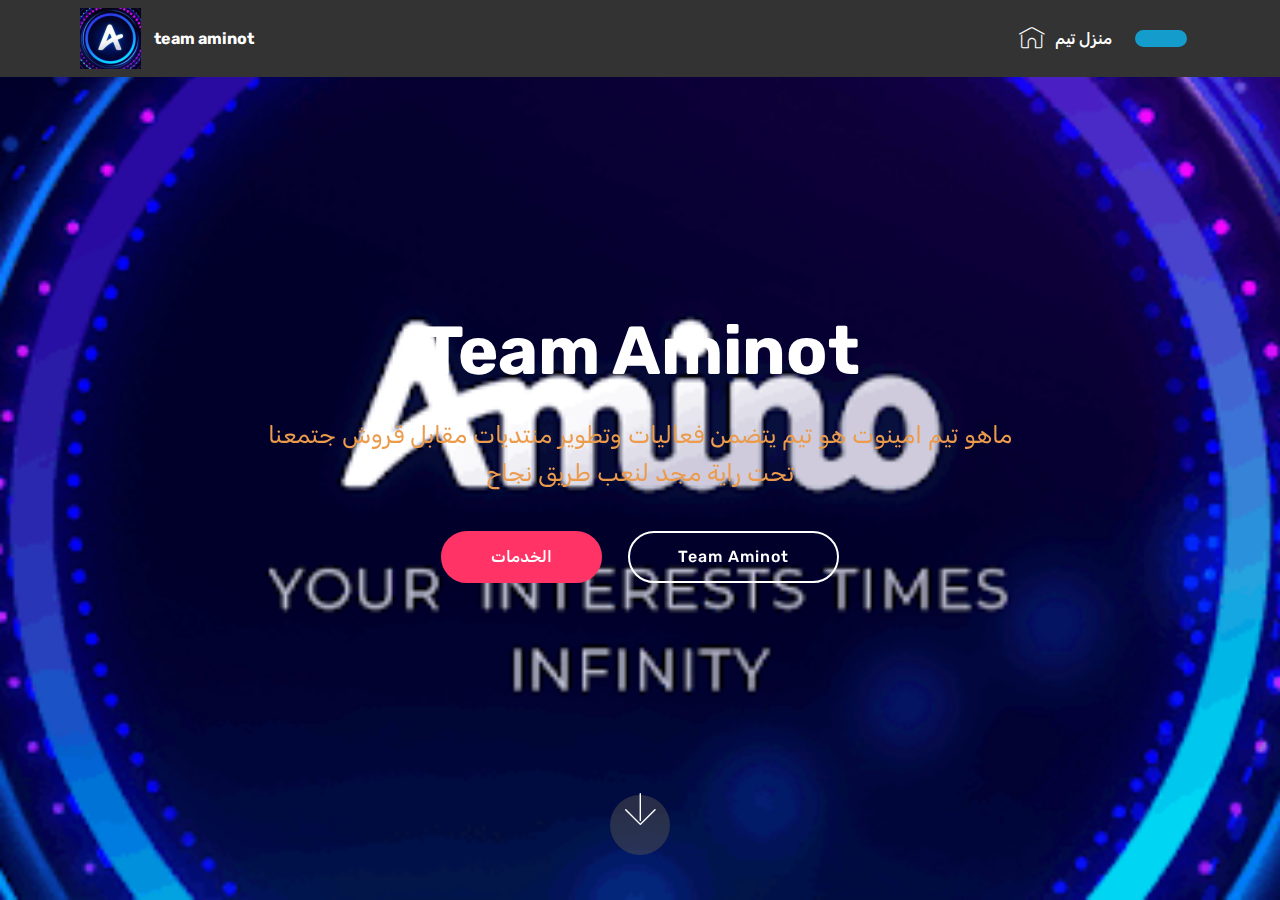
<file: index.html>
<!DOCTYPE html>
<html  >
<head>
  <!-- Site made with Mobirise Website Builder v4.11.2, https://mobirise.com -->
  <meta charset="UTF-8">
  <meta http-equiv="X-UA-Compatible" content="IE=edge">
  <meta name="generator" content="Mobirise v4.11.2, mobirise.com">
  <meta name="viewport" content="width=device-width, initial-scale=1, minimum-scale=1">
  <link rel="shortcut icon" href="assets/images/220px-amino-icon-122x122.jpg" type="image/x-icon">
  <meta name="description" content="">
  
  <title>Home</title>
  <link rel="stylesheet" href="assets/web/assets/mobirise-icons/mobirise-icons.css">
  <link rel="stylesheet" href="assets/bootstrap/css/bootstrap.min.css">
  <link rel="stylesheet" href="assets/bootstrap/css/bootstrap-grid.min.css">
  <link rel="stylesheet" href="assets/bootstrap/css/bootstrap-reboot.min.css">
  <link rel="stylesheet" href="assets/tether/tether.min.css">
  <link rel="stylesheet" href="assets/dropdown/css/style.css">
  <link rel="stylesheet" href="assets/theme/css/style.css">
  <link rel="preload" as="style" href="assets/mobirise/css/mbr-additional.css"><link rel="stylesheet" href="assets/mobirise/css/mbr-additional.css" type="text/css">
  
  
  
</head>
<body>
  <section class="menu cid-rFsYzanYEW" once="menu" id="menu1-6">

    

    <nav class="navbar navbar-expand beta-menu navbar-dropdown align-items-center navbar-fixed-top navbar-toggleable-sm">
        <button class="navbar-toggler navbar-toggler-right" type="button" data-toggle="collapse" data-target="#navbarSupportedContent" aria-controls="navbarSupportedContent" aria-expanded="false" aria-label="Toggle navigation">
            <div class="hamburger">
                <span></span>
                <span></span>
                <span></span>
                <span></span>
            </div>
        </button>
        <div class="menu-logo">
            <div class="navbar-brand">
                <span class="navbar-logo">
                    <a href="https://mobirise.co">
                         <img src="assets/images/220px-amino-icon-122x122.jpg" alt="Mobirise" title="" style="height: 3.8rem;">
                    </a>
                </span>
                <span class="navbar-caption-wrap"><a class="navbar-caption text-white display-4" href="https://mobirise.co">team aminot</a></span>
            </div>
        </div>
        <div class="collapse navbar-collapse" id="navbarSupportedContent">
            <ul class="navbar-nav nav-dropdown" data-app-modern-menu="true"><li class="nav-item">
                    <a class="nav-link link text-white display-4" href="https://aminoapps.com/">
                        <span class="mbri-home mbr-iconfont mbr-iconfont-btn"></span>
                        منزل تيم</a>
                </li></ul>
            <div class="navbar-buttons mbr-section-btn"><a class="btn btn-sm btn-primary display-4" href="https://mobirise.co">
                    </a></div>
        </div>
    </nav>
</section>

<section class="engine"><a href="https://mobirise.info">Mobirise</a></section><section class="cid-qTkA127IK8 mbr-fullscreen mbr-parallax-background" id="header2-1">

    

    <div class="mbr-overlay" style="opacity: 0; background-color: rgb(118, 118, 118);"></div>

    <div class="container align-center">
        <div class="row justify-content-md-center">
            <div class="mbr-white col-md-10">
                <h1 class="mbr-section-title mbr-bold pb-3 mbr-fonts-style display-1">Team Aminot</h1>
                
                <p class="mbr-text pb-3 mbr-fonts-style display-5"><em>ماهو تيم امينوت هو تيم يتضمن فعاليات وتطوير منتديات مقابل قروش جتمعنا</em><br><em>تحت راية مجد لنعب طريق نجاح</em></p>
                <div class="mbr-section-btn"><a class="btn btn-md btn-secondary display-4" href="page2.html#services1-5" target="_blank">الخدمات</a>
                    <a class="btn btn-md btn-white-outline display-4" href="https://teamaminot12.mobirisesite.com/page1.html" target="_blank">Team Aminot</a></div>
            </div>
        </div>
    </div>
    <div class="mbr-arrow hidden-sm-down" aria-hidden="true">
        <a href="#next">
            <i class="mbri-down mbr-iconfont"></i>
        </a>
    </div>
</section>


  <script src="assets/web/assets/jquery/jquery.min.js"></script>
  <script src="assets/popper/popper.min.js"></script>
  <script src="assets/bootstrap/js/bootstrap.min.js"></script>
  <script src="assets/tether/tether.min.js"></script>
  <script src="assets/smoothscroll/smooth-scroll.js"></script>
  <script src="assets/parallax/jarallax.min.js"></script>
  <script src="assets/dropdown/js/nav-dropdown.js"></script>
  <script src="assets/dropdown/js/navbar-dropdown.js"></script>
  <script src="assets/touchswipe/jquery.touch-swipe.min.js"></script>
  <script src="assets/theme/js/script.js"></script>
  
  
</body>
</html>
</file>
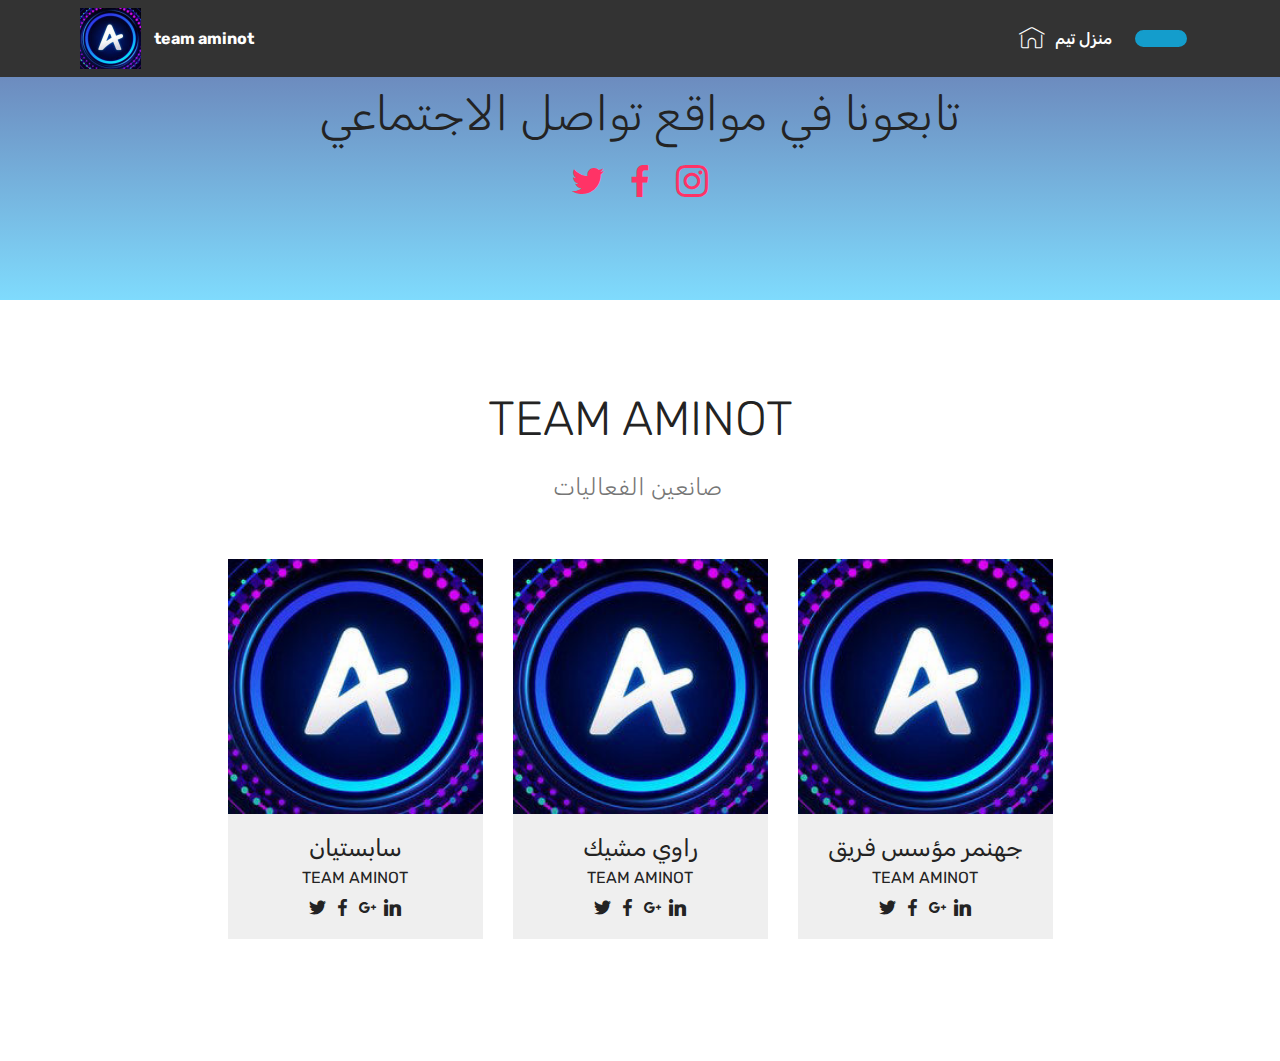
<file: page1.html>
<!DOCTYPE html>
<html  >
<head>
  <!-- Site made with Mobirise Website Builder v4.11.2, https://mobirise.com -->
  <meta charset="UTF-8">
  <meta http-equiv="X-UA-Compatible" content="IE=edge">
  <meta name="generator" content="Mobirise v4.11.2, mobirise.com">
  <meta name="viewport" content="width=device-width, initial-scale=1, minimum-scale=1">
  <link rel="shortcut icon" href="assets/images/220px-amino-icon-122x122.jpg" type="image/x-icon">
  <meta name="description" content="Site Builder Description">
  
  <title>TEAM AMINOT</title>
  <link rel="stylesheet" href="assets/web/assets/mobirise-icons/mobirise-icons.css">
  <link rel="stylesheet" href="assets/bootstrap/css/bootstrap.min.css">
  <link rel="stylesheet" href="assets/bootstrap/css/bootstrap-grid.min.css">
  <link rel="stylesheet" href="assets/bootstrap/css/bootstrap-reboot.min.css">
  <link rel="stylesheet" href="assets/socicon/css/styles.css">
  <link rel="stylesheet" href="assets/tether/tether.min.css">
  <link rel="stylesheet" href="assets/dropdown/css/style.css">
  <link rel="stylesheet" href="assets/theme/css/style.css">
  <link rel="preload" as="style" href="assets/mobirise/css/mbr-additional.css"><link rel="stylesheet" href="assets/mobirise/css/mbr-additional.css" type="text/css">
  
  
  
</head>
<body>
  <section class="menu cid-rFsYzanYEW" once="menu" id="menu1-6">

    

    <nav class="navbar navbar-expand beta-menu navbar-dropdown align-items-center navbar-fixed-top navbar-toggleable-sm">
        <button class="navbar-toggler navbar-toggler-right" type="button" data-toggle="collapse" data-target="#navbarSupportedContent" aria-controls="navbarSupportedContent" aria-expanded="false" aria-label="Toggle navigation">
            <div class="hamburger">
                <span></span>
                <span></span>
                <span></span>
                <span></span>
            </div>
        </button>
        <div class="menu-logo">
            <div class="navbar-brand">
                <span class="navbar-logo">
                    <a href="https://mobirise.co">
                         <img src="assets/images/220px-amino-icon-122x122.jpg" alt="Mobirise" title="" style="height: 3.8rem;">
                    </a>
                </span>
                <span class="navbar-caption-wrap"><a class="navbar-caption text-white display-4" href="https://mobirise.co">team aminot</a></span>
            </div>
        </div>
        <div class="collapse navbar-collapse" id="navbarSupportedContent">
            <ul class="navbar-nav nav-dropdown" data-app-modern-menu="true"><li class="nav-item">
                    <a class="nav-link link text-white display-4" href="https://aminoapps.com/">
                        <span class="mbri-home mbr-iconfont mbr-iconfont-btn"></span>
                        منزل تيم</a>
                </li></ul>
            <div class="navbar-buttons mbr-section-btn"><a class="btn btn-sm btn-primary display-4" href="https://mobirise.co">
                    </a></div>
        </div>
    </nav>
</section>

<section class="engine"><a href="https://mobirise.info/z">best html templates</a></section><section class="cid-rFsOaiwT5s" id="social-buttons2-3">

    

    

    <div class="container">
        <div class="media-container-row">
            <div class="col-md-8 align-center">
                <h2 class="pb-3 mbr-fonts-style display-2">
                    تابعونا في مواقع تواصل الاجتماعي</h2>
                <div class="social-list pl-0 mb-0">
                    <a href="https://twitter.com/mobirise" target="_blank">
                        <span class="px-2 socicon-twitter socicon mbr-iconfont mbr-iconfont-social"></span>
                    </a>
                    <a href="https://www.facebook.com/pages/Mobirise/1616226671953247" target="_blank">
                        <span class="px-2 socicon-facebook socicon mbr-iconfont mbr-iconfont-social"></span>
                    </a>
                    <a href="https://instagram.com/mobirise" target="_blank">
                        <span class="px-2 socicon-instagram socicon mbr-iconfont mbr-iconfont-social"></span>
                    </a>
                    <a href="https://www.youtube.com/c/mobirise" target="_blank">
                        
                    </a>
                    <a href="https://www.behance.net/Mobirise" target="_blank">
                        
                    </a>
                </div>
            </div>
        </div>
    </div>
</section>

<section class="team1 cid-rFsObxip4W" id="team1-4">
    
    
    
    <div class="container align-center">
        <h2 class="pb-3 mbr-fonts-style mbr-section-title display-2">
            TEAM AMINOT</h2>
        <h3 class="pb-5 mbr-section-subtitle mbr-fonts-style mbr-light display-5">صانعين الفعاليات&nbsp;</h3>
        <div class="row media-row">
            
        <div class="team-item col-lg-3 col-md-6">
                <div class="item-image">
                    <img src="assets/images/220px-amino-icon-1-220x220.jpg" alt="" title="">
                </div>
                <div class="item-caption py-3">
                    <div class="item-name px-2">
                        <p class="mbr-fonts-style display-5">
                           سابستيان</p>
                    </div>
                    <div class="item-role px-2">
                        <p>TEAM AMINOT</p>
                    </div>
                    <div class="item-social pt-2">
                        <a href="https://twitter.com/mobirise" target="_blank">
                            <span class="p-1 socicon-twitter socicon mbr-iconfont mbr-iconfont-social"></span>
                        </a>
                        <a href="https://www.facebook.com/pages/Mobirise/1616226671953247" target="_blank">
                            <span class="p-1 socicon-facebook socicon mbr-iconfont mbr-iconfont-social"></span>
                        </a>
                        <a href="https://plus.google.com/u/0/+Mobirise" target="_blank">
                            <span class="p-1 socicon-googleplus socicon mbr-iconfont mbr-iconfont-social"></span>
                        </a>
                        <a href="https://www.linkedin.com/in/mobirise" target="_blank">
                            <span class="p-1 socicon-linkedin socicon mbr-iconfont mbr-iconfont-social"></span>
                        </a>
                        <a href="https://www.instagram.com/mobirise/" target="_blank">
                            
                        </a>
                        <a href="https://www.youtube.com/channel/UCt_tncVAetpK5JeM8L-8jyw" target="_blank">    
                            
                        </a>
                    </div>
                </div>
            </div><div class="team-item col-lg-3 col-md-6">
                <div class="item-image">
                    <img src="assets/images/220px-amino-icon-1-220x220.jpg" alt="" title="">
                </div>
                <div class="item-caption py-3">
                    <div class="item-name px-2">
                        <p class="mbr-fonts-style display-5">
                           راوي مشيك</p>
                    </div>
                    <div class="item-role px-2">
                        <p>TEAM AMINOT</p>
                    </div>
                    <div class="item-social pt-2">
                        <a href="https://twitter.com/mobirise" target="_blank">
                            <span class="p-1 socicon-twitter socicon mbr-iconfont mbr-iconfont-social"></span>
                        </a>
                        <a href="https://www.facebook.com/pages/Mobirise/1616226671953247" target="_blank">
                            <span class="p-1 socicon-facebook socicon mbr-iconfont mbr-iconfont-social"></span>
                        </a>
                        <a href="https://plus.google.com/u/0/+Mobirise" target="_blank">
                            <span class="p-1 socicon-googleplus socicon mbr-iconfont mbr-iconfont-social"></span>
                        </a>
                        <a href="https://www.linkedin.com/in/mobirise" target="_blank">
                            <span class="p-1 socicon-linkedin socicon mbr-iconfont mbr-iconfont-social"></span>
                        </a>
                        <a href="https://www.instagram.com/mobirise/" target="_blank">
                            
                        </a>
                        <a href="https://www.youtube.com/channel/UCt_tncVAetpK5JeM8L-8jyw" target="_blank">    
                            
                        </a>
                    </div>
                </div>
            </div><div class="team-item col-lg-3 col-md-6">
                <div class="item-image">
                    <img src="assets/images/220px-amino-icon-1-220x220.jpg" alt="" title="">
                </div>
                <div class="item-caption py-3">
                    <div class="item-name px-2">
                        <p class="mbr-fonts-style display-5">
                           جهنمر مؤسس فريق</p>
                    </div>
                    <div class="item-role px-2">
                        <p>TEAM AMINOT</p>
                    </div>
                    <div class="item-social pt-2">
                        <a href="https://twitter.com/mobirise" target="_blank">
                            <span class="p-1 socicon-twitter socicon mbr-iconfont mbr-iconfont-social"></span>
                        </a>
                        <a href="https://www.facebook.com/pages/Mobirise/1616226671953247" target="_blank">
                            <span class="p-1 socicon-facebook socicon mbr-iconfont mbr-iconfont-social"></span>
                        </a>
                        <a href="https://plus.google.com/u/0/+Mobirise" target="_blank">
                            <span class="p-1 socicon-googleplus socicon mbr-iconfont mbr-iconfont-social"></span>
                        </a>
                        <a href="https://www.linkedin.com/in/mobirise" target="_blank">
                            <span class="p-1 socicon-linkedin socicon mbr-iconfont mbr-iconfont-social"></span>
                        </a>
                        <a href="https://www.instagram.com/mobirise/" target="_blank">
                            
                        </a>
                        <a href="https://www.youtube.com/channel/UCt_tncVAetpK5JeM8L-8jyw" target="_blank">    
                            
                        </a>
                    </div>
                </div>
            </div></div>    
    </div>
</section>


  <script src="assets/web/assets/jquery/jquery.min.js"></script>
  <script src="assets/popper/popper.min.js"></script>
  <script src="assets/bootstrap/js/bootstrap.min.js"></script>
  <script src="assets/tether/tether.min.js"></script>
  <script src="assets/sociallikes/social-likes.js"></script>
  <script src="assets/dropdown/js/nav-dropdown.js"></script>
  <script src="assets/dropdown/js/navbar-dropdown.js"></script>
  <script src="assets/touchswipe/jquery.touch-swipe.min.js"></script>
  <script src="assets/smoothscroll/smooth-scroll.js"></script>
  <script src="assets/theme/js/script.js"></script>
  
  
</body>
</html>
</file>
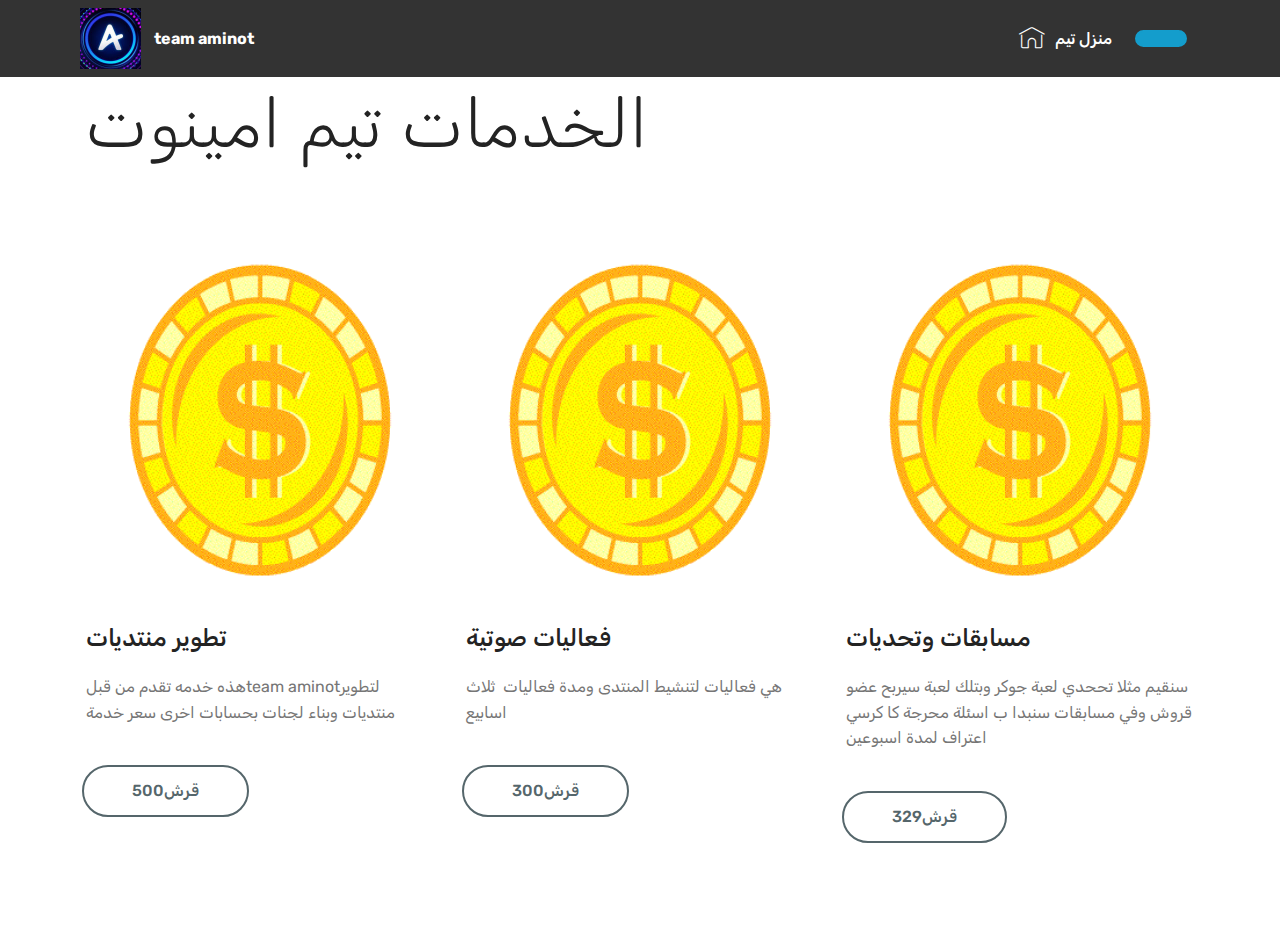
<file: page2.html>
<!DOCTYPE html>
<html  >
<head>
  <!-- Site made with Mobirise Website Builder v4.11.2, https://mobirise.com -->
  <meta charset="UTF-8">
  <meta http-equiv="X-UA-Compatible" content="IE=edge">
  <meta name="generator" content="Mobirise v4.11.2, mobirise.com">
  <meta name="viewport" content="width=device-width, initial-scale=1, minimum-scale=1">
  <link rel="shortcut icon" href="assets/images/220px-amino-icon-122x122.jpg" type="image/x-icon">
  <meta name="description" content="Website Generator Description">
  
  <title>Team aminotالخدمات</title>
  <link rel="stylesheet" href="assets/web/assets/mobirise-icons/mobirise-icons.css">
  <link rel="stylesheet" href="assets/bootstrap/css/bootstrap.min.css">
  <link rel="stylesheet" href="assets/bootstrap/css/bootstrap-grid.min.css">
  <link rel="stylesheet" href="assets/bootstrap/css/bootstrap-reboot.min.css">
  <link rel="stylesheet" href="assets/tether/tether.min.css">
  <link rel="stylesheet" href="assets/dropdown/css/style.css">
  <link rel="stylesheet" href="assets/theme/css/style.css">
  <link rel="preload" as="style" href="assets/mobirise/css/mbr-additional.css"><link rel="stylesheet" href="assets/mobirise/css/mbr-additional.css" type="text/css">
  
  
  
</head>
<body>
  <section class="menu cid-rFsYzanYEW" once="menu" id="menu1-6">

    

    <nav class="navbar navbar-expand beta-menu navbar-dropdown align-items-center navbar-fixed-top navbar-toggleable-sm">
        <button class="navbar-toggler navbar-toggler-right" type="button" data-toggle="collapse" data-target="#navbarSupportedContent" aria-controls="navbarSupportedContent" aria-expanded="false" aria-label="Toggle navigation">
            <div class="hamburger">
                <span></span>
                <span></span>
                <span></span>
                <span></span>
            </div>
        </button>
        <div class="menu-logo">
            <div class="navbar-brand">
                <span class="navbar-logo">
                    <a href="https://mobirise.co">
                         <img src="assets/images/220px-amino-icon-122x122.jpg" alt="Mobirise" title="" style="height: 3.8rem;">
                    </a>
                </span>
                <span class="navbar-caption-wrap"><a class="navbar-caption text-white display-4" href="https://mobirise.co">team aminot</a></span>
            </div>
        </div>
        <div class="collapse navbar-collapse" id="navbarSupportedContent">
            <ul class="navbar-nav nav-dropdown" data-app-modern-menu="true"><li class="nav-item">
                    <a class="nav-link link text-white display-4" href="https://aminoapps.com/">
                        <span class="mbri-home mbr-iconfont mbr-iconfont-btn"></span>
                        منزل تيم</a>
                </li></ul>
            <div class="navbar-buttons mbr-section-btn"><a class="btn btn-sm btn-primary display-4" href="https://mobirise.co">
                    </a></div>
        </div>
    </nav>
</section>

<section class="engine"><a href="https://mobirise.info/p">site templates free download</a></section><section class="services1 cid-rFsTr562pY" id="services1-5">
    <!---->
    
    <!---->
    <!--Overlay-->
    
    <!--Container-->
    <div class="container">
        <div class="row justify-content-center">
            <!--Titles-->
            <div class="title pb-5 col-12">
                <h2 class="align-left pb-3 mbr-fonts-style display-1">الخدمات تيم امينوت</h2>
                
            </div>
            <!--Card-1-->
            <div class="card col-12 col-md-6 p-3 col-lg-4">
                <div class="card-wrapper">
                    <div class="card-img">
                        <img src="assets/images/giphy.gif" alt="Mobirise" title="">
                    </div>
                    <div class="card-box">
                        <h4 class="card-title mbr-fonts-style display-5">
                            تطوير منتديات</h4>
                        <p class="mbr-text mbr-fonts-style display-7">
                            هذه خدمه تقدم من قبلteam aminotلتطوير منتديات وبناء لجنات بحسابات اخرى سعر خدمة</p>
                        <!--Btn-->
                        <div class="mbr-section-btn align-left"><a href="https://teamaminot1.mobirisesite.com/page1.html" class="btn btn-warning-outline display-4">500قرش</a></div>
                    </div>
                </div>
            </div>
            <!--Card-2-->
            <div class="card col-12 col-md-6 p-3 col-lg-4">
                <div class="card-wrapper">
                    <div class="card-img">
                        <img src="assets/images/giphy.gif" alt="Mobirise" title="">
                    </div>
                    <div class="card-box">
                        <h4 class="card-title mbr-fonts-style display-5">
                            فعاليات صوتية</h4>
                        <p class="mbr-text mbr-fonts-style display-7">
                            هي فعاليات لتنشيط المنتدى ومدة فعاليات &nbsp;ثلاث اسابيع&nbsp;</p>
                        <!--Btn-->
                        <div class="mbr-section-btn align-left"><a href="https://teamaminot1.mobirisesite.com/page1.html" class="btn btn-warning-outline display-4">
                                300قرش</a></div>
                    </div>
                </div>
            </div>
            <!--Card-3-->
            <div class="card col-12 col-md-6 p-3 col-lg-4 last-child">
                <div class="card-wrapper">
                    <div class="card-img">
                        <img src="assets/images/giphy.gif" alt="Mobirise" title="">
                    </div>
                    <div class="card-box">
                        <h4 class="card-title mbr-fonts-style display-5">
                            مسابقات وتحديات</h4>
                        <p class="mbr-text mbr-fonts-style display-7">
                            سنقيم مثلا تححدي لعبة جوكر وبتلك لعبة سيربح عضو قروش وفي مسابقات سنبدا ب اسئلة محرجة كا كرسي اعتراف لمدة اسبوعين</p>
                        <!--Btn-->
                        <div class="mbr-section-btn align-left"><a href="https://teamaminot1.mobirisesite.com/page1.html" class="btn btn-warning-outline display-4">
                                329قرش</a></div>
                    </div>
                </div>
            </div>
            <!--Card-4-->
            
        </div>
    </div>
</section>


  <script src="assets/web/assets/jquery/jquery.min.js"></script>
  <script src="assets/popper/popper.min.js"></script>
  <script src="assets/bootstrap/js/bootstrap.min.js"></script>
  <script src="assets/tether/tether.min.js"></script>
  <script src="assets/smoothscroll/smooth-scroll.js"></script>
  <script src="assets/dropdown/js/nav-dropdown.js"></script>
  <script src="assets/dropdown/js/navbar-dropdown.js"></script>
  <script src="assets/touchswipe/jquery.touch-swipe.min.js"></script>
  <script src="assets/theme/js/script.js"></script>
  
  
</body>
</html>
</file>
<file: assets/web/assets/mobirise-icons/mobirise-icons.css>
@font-face {
  font-family: 'MobiriseIcons';
  src:  url('mobirise-icons.eot?spat4u');
  src:  url('mobirise-icons.eot?spat4u#iefix') format('embedded-opentype'),
    url('mobirise-icons.ttf?spat4u') format('truetype'),
    url('mobirise-icons.woff?spat4u') format('woff'),
    url('mobirise-icons.svg?spat4u#MobiriseIcons') format('svg');
  font-weight: normal;
  font-style: normal;
  font-display: swap;
}

[class^="mbri-"], [class*=" mbri-"] {
  /* use !important to prevent issues with browser extensions that change fonts */
  font-family: MobiriseIcons !important;
  speak: none;
  font-style: normal;
  font-weight: normal;
  font-variant: normal;
  text-transform: none;
  line-height: 1;

  /* Better Font Rendering =========== */
  -webkit-font-smoothing: antialiased;
  -moz-osx-font-smoothing: grayscale;
}

.mbri-add-submenu:before {
  content: "\e900";
}
.mbri-alert:before {
  content: "\e901";
}
.mbri-align-center:before {
  content: "\e902";
}
.mbri-align-justify:before {
  content: "\e903";
}
.mbri-align-left:before {
  content: "\e904";
}
.mbri-align-right:before {
  content: "\e905";
}
.mbri-android:before {
  content: "\e906";
}
.mbri-apple:before {
  content: "\e907";
}
.mbri-arrow-down:before {
  content: "\e908";
}
.mbri-arrow-next:before {
  content: "\e909";
}
.mbri-arrow-prev:before {
  content: "\e90a";
}
.mbri-arrow-up:before {
  content: "\e90b";
}
.mbri-bold:before {
  content: "\e90c";
}
.mbri-bookmark:before {
  content: "\e90d";
}
.mbri-bootstrap:before {
  content: "\e90e";
}
.mbri-briefcase:before {
  content: "\e90f";
}
.mbri-browse:before {
  content: "\e910";
}
.mbri-bulleted-list:before {
  content: "\e911";
}
.mbri-calendar:before {
  content: "\e912";
}
.mbri-camera:before {
  content: "\e913";
}
.mbri-cart-add:before {
  content: "\e914";
}
.mbri-cart-full:before {
  content: "\e915";
}
.mbri-cash:before {
  content: "\e916";
}
.mbri-change-style:before {
  content: "\e917";
}
.mbri-chat:before {
  content: "\e918";
}
.mbri-clock:before {
  content: "\e919";
}
.mbri-close:before {
  content: "\e91a";
}
.mbri-cloud:before {
  content: "\e91b";
}
.mbri-code:before {
  content: "\e91c";
}
.mbri-contact-form:before {
  content: "\e91d";
}
.mbri-credit-card:before {
  content: "\e91e";
}
.mbri-cursor-click:before {
  content: "\e91f";
}
.mbri-cust-feedback:before {
  content: "\e920";
}
.mbri-database:before {
  content: "\e921";
}
.mbri-delivery:before {
  content: "\e922";
}
.mbri-desktop:before {
  content: "\e923";
}
.mbri-devices:before {
  content: "\e924";
}
.mbri-down:before {
  content: "\e925";
}
.mbri-download:before {
  content: "\e989";
}
.mbri-drag-n-drop:before {
  content: "\e927";
}
.mbri-drag-n-drop2:before {
  content: "\e928";
}
.mbri-edit:before {
  content: "\e929";
}
.mbri-edit2:before {
  content: "\e92a";
}
.mbri-error:before {
  content: "\e92b";
}
.mbri-extension:before {
  content: "\e92c";
}
.mbri-features:before {
  content: "\e92d";
}
.mbri-file:before {
  content: "\e92e";
}
.mbri-flag:before {
  content: "\e92f";
}
.mbri-folder:before {
  content: "\e930";
}
.mbri-gift:before {
  content: "\e931";
}
.mbri-github:before {
  content: "\e932";
}
.mbri-globe:before {
  content: "\e933";
}
.mbri-globe-2:before {
  content: "\e934";
}
.mbri-growing-chart:before {
  content: "\e935";
}
.mbri-hearth:before {
  content: "\e936";
}
.mbri-help:before {
  content: "\e937";
}
.mbri-home:before {
  content: "\e938";
}
.mbri-hot-cup:before {
  content: "\e939";
}
.mbri-idea:before {
  content: "\e93a";
}
.mbri-image-gallery:before {
  content: "\e93b";
}
.mbri-image-slider:before {
  content: "\e93c";
}
.mbri-info:before {
  content: "\e93d";
}
.mbri-italic:before {
  content: "\e93e";
}
.mbri-key:before {
  content: "\e93f";
}
.mbri-laptop:before {
  content: "\e940";
}
.mbri-layers:before {
  content: "\e941";
}
.mbri-left-right:before {
  content: "\e942";
}
.mbri-left:before {
  content: "\e943";
}
.mbri-letter:before {
  content: "\e944";
}
.mbri-like:before {
  content: "\e945";
}
.mbri-link:before {
  content: "\e946";
}
.mbri-lock:before {
  content: "\e947";
}
.mbri-login:before {
  content: "\e948";
}
.mbri-logout:before {
  content: "\e949";
}
.mbri-magic-stick:before {
  content: "\e94a";
}
.mbri-map-pin:before {
  content: "\e94b";
}
.mbri-menu:before {
  content: "\e94c";
}
.mbri-mobile:before {
  content: "\e94d";
}
.mbri-mobile2:before {
  content: "\e94e";
}
.mbri-mobirise:before {
  content: "\e94f";
}
.mbri-more-horizontal:before {
  content: "\e950";
}
.mbri-more-vertical:before {
  content: "\e951";
}
.mbri-music:before {
  content: "\e952";
}
.mbri-new-file:before {
  content: "\e953";
}
.mbri-numbered-list:before {
  content: "\e954";
}
.mbri-opened-folder:before {
  content: "\e955";
}
.mbri-pages:before {
  content: "\e956";
}
.mbri-paper-plane:before {
  content: "\e957";
}
.mbri-paperclip:before {
  content: "\e958";
}
.mbri-photo:before {
  content: "\e959";
}
.mbri-photos:before {
  content: "\e95a";
}
.mbri-pin:before {
  content: "\e95b";
}
.mbri-play:before {
  content: "\e95c";
}
.mbri-plus:before {
  content: "\e95d";
}
.mbri-preview:before {
  content: "\e95e";
}
.mbri-print:before {
  content: "\e95f";
}
.mbri-protect:before {
  content: "\e960";
}
.mbri-question:before {
  content: "\e961";
}
.mbri-quote-left:before {
  content: "\e962";
}
.mbri-quote-right:before {
  content: "\e963";
}
.mbri-refresh:before {
  content: "\e964";
}
.mbri-responsive:before {
  content: "\e965";
}
.mbri-right:before {
  content: "\e966";
}
.mbri-rocket:before {
  content: "\e967";
}
.mbri-sad-face:before {
  content: "\e968";
}
.mbri-sale:before {
  content: "\e969";
}
.mbri-save:before {
  content: "\e96a";
}
.mbri-search:before {
  content: "\e96b";
}
.mbri-setting:before {
  content: "\e96c";
}
.mbri-setting2:before {
  content: "\e96d";
}
.mbri-setting3:before {
  content: "\e96e";
}
.mbri-share:before {
  content: "\e96f";
}
.mbri-shopping-bag:before {
  content: "\e970";
}
.mbri-shopping-basket:before {
  content: "\e971";
}
.mbri-shopping-cart:before {
  content: "\e972";
}
.mbri-sites:before {
  content: "\e973";
}
.mbri-smile-face:before {
  content: "\e974";
}
.mbri-speed:before {
  content: "\e975";
}
.mbri-star:before {
  content: "\e976";
}
.mbri-success:before {
  content: "\e977";
}
.mbri-sun:before {
  content: "\e978";
}
.mbri-sun2:before {
  content: "\e979";
}
.mbri-tablet:before {
  content: "\e97a";
}
.mbri-tablet-vertical:before {
  content: "\e97b";
}
.mbri-target:before {
  content: "\e97c";
}
.mbri-timer:before {
  content: "\e97d";
}
.mbri-to-ftp:before {
  content: "\e97e";
}
.mbri-to-local-drive:before {
  content: "\e97f";
}
.mbri-touch-swipe:before {
  content: "\e980";
}
.mbri-touch:before {
  content: "\e981";
}
.mbri-trash:before {
  content: "\e982";
}
.mbri-underline:before {
  content: "\e983";
}
.mbri-unlink:before {
  content: "\e984";
}
.mbri-unlock:before {
  content: "\e985";
}
.mbri-up-down:before {
  content: "\e986";
}
.mbri-up:before {
  content: "\e987";
}
.mbri-update:before {
  content: "\e988";
}
.mbri-upload:before {
 content: "\e926"; 
}
.mbri-user:before {
  content: "\e98a";
}
.mbri-user2:before {
  content: "\e98b";
}
.mbri-users:before {
  content: "\e98c";
}
.mbri-video:before {
  content: "\e98d";
}
.mbri-video-play:before {
  content: "\e98e";
}
.mbri-watch:before {
  content: "\e98f";
}
.mbri-website-theme:before {
  content: "\e990";
}
.mbri-wifi:before {
  content: "\e991";
}
.mbri-windows:before {
  content: "\e992";
}
.mbri-zoom-out:before {
  content: "\e993";
}
.mbri-redo:before {
  content: "\e994";
}
.mbri-undo:before {
  content: "\e995";
}
</file>
<file: assets/dropdown/css/style.css>
.navbar-dropdown {
  left: 0;
  padding: 0;
  position: absolute;
  right: 0;
  top: 0;
  transition: all 0.45s ease;
  z-index: 1030;
  background: #282828; }
  .navbar-dropdown .navbar-logo {
    margin-right: 0.8rem;
    transition: margin 0.3s ease-in-out;
    vertical-align: middle; }
    .navbar-dropdown .navbar-logo img {
      height: 3.125rem;
      transition: all 0.3s ease-in-out; }
    .navbar-dropdown .navbar-logo.mbr-iconfont {
      font-size: 3.125rem;
      line-height: 3.125rem; }
  .navbar-dropdown .navbar-caption {
    font-weight: 700;
    white-space: normal;
    vertical-align: -4px;
    line-height: 3.125rem !important; }
    .navbar-dropdown .navbar-caption, .navbar-dropdown .navbar-caption:hover {
      color: inherit;
      text-decoration: none; }
  .navbar-dropdown .mbr-iconfont + .navbar-caption {
    vertical-align: -1px; }
  .navbar-dropdown.navbar-fixed-top {
    position: fixed; }
  .navbar-dropdown .navbar-brand span {
    vertical-align: -4px; }
  .navbar-dropdown.bg-color.transparent {
    background: none; }
  .navbar-dropdown.navbar-short .navbar-brand {
    padding: 0.625rem 0; }
    .navbar-dropdown.navbar-short .navbar-brand span {
      vertical-align: -1px; }
  .navbar-dropdown.navbar-short .navbar-caption {
    line-height: 2.375rem !important;
    vertical-align: -2px; }
  .navbar-dropdown.navbar-short .navbar-logo {
    margin-right: 0.5rem; }
    .navbar-dropdown.navbar-short .navbar-logo img {
      height: 2.375rem; }
    .navbar-dropdown.navbar-short .navbar-logo.mbr-iconfont {
      font-size: 2.375rem;
      line-height: 2.375rem; }
  .navbar-dropdown.navbar-short .mbr-table-cell {
    height: 3.625rem; }
  .navbar-dropdown .navbar-close {
    left: 0.6875rem;
    position: fixed;
    top: 0.75rem;
    z-index: 1000; }
  .navbar-dropdown .hamburger-icon {
    content: "";
    display: inline-block;
    vertical-align: middle;
    width: 16px;
    -webkit-box-shadow: 0 -6px 0 1px #282828,0 0 0 1px #282828,0 6px 0 1px #282828;
    -moz-box-shadow: 0 -6px 0 1px #282828,0 0 0 1px #282828,0 6px 0 1px #282828;
    box-shadow: 0 -6px 0 1px #282828,0 0 0 1px #282828,0 6px 0 1px #282828; }

.dropdown-menu .dropdown-toggle[data-toggle="dropdown-submenu"]::after {
  border-bottom: 0.35em solid transparent;
  border-left: 0.35em solid;
  border-right: 0;
  border-top: 0.35em solid transparent;
  margin-left: 0.3rem; }

.dropdown-menu .dropdown-item:focus {
  outline: 0; }

.nav-dropdown {
  font-size: 0.75rem;
  font-weight: 500;
  height: auto !important; }
  .nav-dropdown .nav-btn {
    padding-left: 1rem; }
  .nav-dropdown .link {
    margin: .667em 1.667em;
    font-weight: 500;
    padding: 0;
    transition: color .2s ease-in-out; }
    .nav-dropdown .link.dropdown-toggle {
      margin-right: 2.583em; }
      .nav-dropdown .link.dropdown-toggle::after {
        margin-left: .25rem;
        border-top: 0.35em solid;
        border-right: 0.35em solid transparent;
        border-left: 0.35em solid transparent;
        border-bottom: 0; }
      .nav-dropdown .link.dropdown-toggle[aria-expanded="true"] {
        margin: 0;
        padding: 0.667em 3.263em  0.667em 1.667em; }
  .nav-dropdown .link::after,
  .nav-dropdown .dropdown-item::after {
    color: inherit; }
  .nav-dropdown .btn {
    font-size: 0.75rem;
    font-weight: 700;
    letter-spacing: 0;
    margin-bottom: 0;
    padding-left: 1.25rem;
    padding-right: 1.25rem; }
  .nav-dropdown .dropdown-menu {
    border-radius: 0;
    border: 0;
    left: 0;
    margin: 0;
    padding-bottom: 1.25rem;
    padding-top: 1.25rem;
    position: relative; }
  .nav-dropdown .dropdown-submenu {
    margin-left: 0.125rem;
    top: 0; }
  .nav-dropdown .dropdown-item {
    font-weight: 500;
    line-height: 2;
    padding: 0.3846em 4.615em 0.3846em 1.5385em;
    position: relative;
    transition: color .2s ease-in-out, background-color .2s ease-in-out; }
    .nav-dropdown .dropdown-item::after {
      margin-top: -0.3077em;
      position: absolute;
      right: 1.1538em;
      top: 50%; }
    .nav-dropdown .dropdown-item:focus, .nav-dropdown .dropdown-item:hover {
      background: none; }

@media (max-width: 767px) {
  .nav-dropdown.navbar-toggleable-sm {
    bottom: 0;
    display: none;
    left: 0;
    overflow-x: hidden;
    position: fixed;
    top: 0;
    transform: translateX(-100%);
    -ms-transform: translateX(-100%);
    -webkit-transform: translateX(-100%);
    width: 18.75rem;
    z-index: 999; } }
.nav-dropdown.navbar-toggleable-xl {
  bottom: 0;
  display: none;
  left: 0;
  overflow-x: hidden;
  position: fixed;
  top: 0;
  transform: translateX(-100%);
  -ms-transform: translateX(-100%);
  -webkit-transform: translateX(-100%);
  width: 18.75rem;
  z-index: 999; }

.nav-dropdown-sm {
  display: block !important;
  overflow-x: hidden;
  overflow: auto;
  padding-top: 3.875rem; }
  .nav-dropdown-sm::after {
    content: "";
    display: block;
    height: 3rem;
    width: 100%; }
  .nav-dropdown-sm.collapse.in ~ .navbar-close {
    display: block !important; }
  .nav-dropdown-sm.collapsing, .nav-dropdown-sm.collapse.in {
    transform: translateX(0);
    -ms-transform: translateX(0);
    -webkit-transform: translateX(0);
    transition: all 0.25s ease-out;
    -webkit-transition: all 0.25s ease-out;
    background: #282828; }
  .nav-dropdown-sm.collapsing[aria-expanded="false"] {
    transform: translateX(-100%);
    -ms-transform: translateX(-100%);
    -webkit-transform: translateX(-100%); }
  .nav-dropdown-sm .nav-item {
    display: block;
    margin-left: 0 !important;
    padding-left: 0; }
  .nav-dropdown-sm .link,
  .nav-dropdown-sm .dropdown-item {
    border-top: 1px dotted rgba(255, 255, 255, 0.1);
    font-size: 0.8125rem;
    line-height: 1.6;
    margin: 0 !important;
    padding: 0.875rem 2.4rem 0.875rem 1.5625rem !important;
    position: relative;
    white-space: normal; }
    .nav-dropdown-sm .link:focus, .nav-dropdown-sm .link:hover,
    .nav-dropdown-sm .dropdown-item:focus,
    .nav-dropdown-sm .dropdown-item:hover {
      background: rgba(0, 0, 0, 0.2) !important;
      color: #c0a375; }
  .nav-dropdown-sm .nav-btn {
    position: relative;
    padding: 1.5625rem 1.5625rem 0 1.5625rem; }
    .nav-dropdown-sm .nav-btn::before {
      border-top: 1px dotted rgba(255, 255, 255, 0.1);
      content: "";
      left: 0;
      position: absolute;
      top: 0;
      width: 100%; }
    .nav-dropdown-sm .nav-btn + .nav-btn {
      padding-top: 0.625rem; }
      .nav-dropdown-sm .nav-btn + .nav-btn::before {
        display: none; }
  .nav-dropdown-sm .btn {
    padding: 0.625rem 0; }
  .nav-dropdown-sm .dropdown-toggle[data-toggle="dropdown-submenu"]::after {
    margin-left: .25rem;
    border-top: 0.35em solid;
    border-right: 0.35em solid transparent;
    border-left: 0.35em solid transparent;
    border-bottom: 0; }
  .nav-dropdown-sm .dropdown-toggle[data-toggle="dropdown-submenu"][aria-expanded="true"]::after {
    border-top: 0;
    border-right: 0.35em solid transparent;
    border-left: 0.35em solid transparent;
    border-bottom: 0.35em solid; }
  .nav-dropdown-sm .dropdown-menu {
    margin: 0;
    padding: 0;
    position: relative;
    top: 0;
    left: 0;
    width: 100%;
    border: 0;
    float: none;
    border-radius: 0;
    background: none; }
  .nav-dropdown-sm .dropdown-submenu {
    left: 100%;
    margin-left: 0.125rem;
    margin-top: -1.25rem;
    top: 0; }

.navbar-toggleable-sm .nav-dropdown .dropdown-menu {
  position: absolute; }

.navbar-toggleable-sm .nav-dropdown .dropdown-submenu {
  left: 100%;
  margin-left: 0.125rem;
  margin-top: -1.25rem;
  top: 0; }

.navbar-toggleable-sm.opened .nav-dropdown .dropdown-menu {
  position: relative; }

.navbar-toggleable-sm.opened .nav-dropdown .dropdown-submenu {
  left: 0;
  margin-left: 00rem;
  margin-top: 0rem;
  top: 0; }

.is-builder .nav-dropdown.collapsing {
  transition: none !important; }

/*# sourceMappingURL=style.css.map */
</file>
<file: assets/theme/css/style.css>
/*!
 * Mobirise v4 theme (https://mobirise.com/)
 * Copyright 2017 Mobirise
 */
section {
  background-color: #eeeeee; }

body {
  font-style: normal;
  line-height: 1.5; }

section,
.container,
.container-fluid {
  position: relative;
  word-wrap: break-word; }

a.mbr-iconfont:hover {
  text-decoration: none; }

.article .lead p,
.article .lead ul,
.article .lead ol,
.article .lead pre,
.article .lead blockquote {
  margin-bottom: 0; }

ul,
ol,
pre,
blockquote {
  margin-bottom: 2.3125rem; }

pre {
  background: #f4f4f4;
  padding: 10px 24px;
  white-space: pre-wrap; }

.inactive {
  -webkit-user-select: none;
  -moz-user-select: none;
  -ms-user-select: none;
  user-select: none;
  pointer-events: none;
  -webkit-user-drag: none;
  user-drag: none; }

.mbr-section__comments .row {
  justify-content: center;
  -webkit-justify-content: center; }

a {
  font-style: normal;
  font-weight: 400;
  cursor: pointer; }
  a, a:hover {
    text-decoration: none; }

figure {
  margin-bottom: 0; }

body {
  color: #232323; }

h1,
h2,
h3,
h4,
h5,
h6,
.h1,
.h2,
.h3,
.h4,
.h5,
.h6,
.display-1,
.display-2,
.display-3,
.display-4 {
  line-height: 1;
  word-break: break-word;
  word-wrap: break-word; }

.mbr-section-title {
  font-style: normal;
  line-height: 1.2; }

.mbr-section-subtitle {
  line-height: 1.3; }

.mbr-text {
  font-style: normal;
  line-height: 1.6; }

b,
strong {
  font-weight: bold; }

blockquote {
  padding: 10px 0 10px 20px;
  position: relative;
  border-left: 2px solid;
  border-color: #ff3366; }

input:-webkit-autofill, input:-webkit-autofill:hover, input:-webkit-autofill:focus, input:-webkit-autofill:active {
  transition-delay: 9999s;
  transition-property: background-color, color; }

textarea[type='hidden'] {
  display: none; }

body {
  position: relative; }

section {
  background-position: 50% 50%;
  background-repeat: no-repeat;
  background-size: cover; }
  section .mbr-background-video,
  section .mbr-background-video-preview {
    position: absolute;
    bottom: 0;
    left: 0;
    right: 0;
    top: 0; }

.hidden {
  visibility: hidden; }

.mbr-z-index20 {
  z-index: 20; }

/*! Base colors */
.mbr-white {
  color: #ffffff; }

.mbr-black {
  color: #000000; }

.mbr-bg-white {
  background-color: #ffffff; }

.mbr-bg-black {
  background-color: #000000; }

/*! Text-aligns */
.align-left {
  text-align: left; }

.align-center {
  text-align: center; }

.align-right {
  text-align: right; }

@media (max-width: 767px) {
  .align-left,
  .align-center,
  .align-right,
  .mbr-section-btn,
  .mbr-section-title {
    text-align: center; } }
/*! Font-weight  */
.mbr-light {
  font-weight: 300; }

.mbr-regular {
  font-weight: 400; }

.mbr-semibold {
  font-weight: 500; }

.mbr-bold {
  font-weight: 700; }

/*! Media  */
.media-size-item {
  -webkit-flex: 1 1 auto;
  -moz-flex: 1 1 auto;
  -ms-flex: 1 1 auto;
  -o-flex: 1 1 auto;
  flex: 1 1 auto; }

.media-content {
  -webkit-flex-basis: 100%;
  flex-basis: 100%; }

.media-container-row {
  display: -ms-flexbox;
  display: -webkit-flex;
  display: flex;
  -webkit-flex-direction: row;
  -ms-flex-direction: row;
  flex-direction: row;
  -webkit-flex-wrap: wrap;
  -ms-flex-wrap: wrap;
  flex-wrap: wrap;
  -webkit-justify-content: center;
  -ms-flex-pack: center;
  justify-content: center;
  -webkit-align-content: center;
  -ms-flex-line-pack: center;
  align-content: center;
  -webkit-align-items: start;
  -ms-flex-align: start;
  align-items: start; }
  .media-container-row .media-size-item {
    width: 400px; }

.media-container-column {
  display: -ms-flexbox;
  display: -webkit-flex;
  display: flex;
  -webkit-flex-direction: column;
  -ms-flex-direction: column;
  flex-direction: column;
  -webkit-flex-wrap: wrap;
  -ms-flex-wrap: wrap;
  flex-wrap: wrap;
  -webkit-justify-content: center;
  -ms-flex-pack: center;
  justify-content: center;
  -webkit-align-content: center;
  -ms-flex-line-pack: center;
  align-content: center;
  -webkit-align-items: stretch;
  -ms-flex-align: stretch;
  align-items: stretch; }
  .media-container-column > * {
    width: 100%; }

@media (min-width: 992px) {
  .media-container-row {
    -webkit-flex-wrap: nowrap;
    -ms-flex-wrap: nowrap;
    flex-wrap: nowrap; } }
figure {
  overflow: hidden; }

figure[mbr-media-size] {
  transition: width 0.1s; }

.mbr-figure img,
.mbr-figure iframe {
  display: block;
  width: 100%; }

.card {
  background-color: transparent;
  border: none; }

.card-box {
  width: 100%; }

.card-img {
  text-align: center;
  flex-shrink: 0;
  -webkit-flex-shrink: 0; }

.media {
  max-width: 100%;
  margin: 0 auto; }

.mbr-figure {
  -ms-flex-item-align: center;
  -ms-grid-row-align: center;
  -webkit-align-self: center;
  align-self: center; }

.media-container > div {
  max-width: 100%; }

.mbr-figure img,
.card-img img {
  width: 100%; }

@media (max-width: 991px) {
  .media-size-item {
    width: auto !important; }

  .media {
    width: auto; }

  .mbr-figure {
    width: 100% !important; } }
/*! Buttons */
.btn {
  font-weight: 500;
  border-width: 2px;
  font-style: normal;
  letter-spacing: 1px;
  margin: .4rem .8rem;
  white-space: normal;
  -webkit-transition: all .3s ease-in-out;
  -moz-transition: all .3s ease-in-out;
  transition: all .3s ease-in-out;
  display: inline-flex;
  align-items: center;
  justify-content: center;
  word-break: break-word;
  -webkit-align-items: center;
  -webkit-justify-content: center;
  display: -webkit-inline-flex; }

.btn-sm {
  font-weight: 500;
  letter-spacing: 1px;
  -webkit-transition: all .3s ease-in-out;
  -moz-transition: all .3s ease-in-out;
  transition: all .3s ease-in-out; }

.btn-md {
  font-weight: 500;
  letter-spacing: 1px;
  margin: .4rem .8rem !important;
  -webkit-transition: all .3s ease-in-out;
  -moz-transition: all .3s ease-in-out;
  transition: all .3s ease-in-out; }

.btn-lg {
  font-weight: 500;
  letter-spacing: 1px;
  margin: .4rem .8rem !important;
  -webkit-transition: all .3s ease-in-out;
  -moz-transition: all .3s ease-in-out;
  transition: all .3s ease-in-out; }

.mbr-section-btn {
  margin-left: -0.25rem;
  margin-right: -0.25rem;
  font-size: 0; }

nav .mbr-section-btn {
  margin-left: 0rem;
  margin-right: 0rem; }

.btn-form {
  border-radius: 0; }
  .btn-form:hover {
    cursor: pointer; }

/*! Btn icon margin */
.btn .mbr-iconfont,
.btn.btn-sm .mbr-iconfont {
  cursor: pointer;
  margin-right: 0.5rem; }

.btn.btn-md .mbr-iconfont,
.btn.btn-md .mbr-iconfont {
  margin-right: 0.8rem; }

.mbr-regular {
  font-weight: 400; }

.mbr-semibold {
  font-weight: 500; }

.mbr-bold {
  font-weight: 700; }

[type='submit'] {
  -webkit-appearance: none; }

/*! Full-screen */
.mbr-fullscreen .mbr-overlay {
  min-height: 100vh; }

.mbr-fullscreen {
  display: flex;
  display: -webkit-flex;
  display: -moz-flex;
  display: -ms-flex;
  display: -o-flex;
  align-items: center;
  -webkit-align-items: center;
  min-height: 100vh;
  padding-top: 3rem;
  padding-bottom: 3rem; }

/*! Map */
.map {
  height: 25rem;
  position: relative; }
  .map iframe {
    width: 100%;
    height: 100%; }

.mbr-overlay {
  background-color: #000;
  bottom: 0;
  left: 0;
  opacity: .5;
  position: absolute;
  right: 0;
  top: 0;
  z-index: 0;
  pointer-events: none; }

/* Form */
blockquote {
  font-style: italic;
  padding: 10px 0 10px 20px;
  font-size: 1.09rem;
  position: relative;
  border-width: 3px; }

.form-control {
  background-color: #f5f5f5;
  box-shadow: none;
  color: #565656;
  line-height: 1.43;
  min-height: 3.5em;
  padding: 1.07em .5em; }
  .form-control, .form-control:focus {
    border: 1px solid #e8e8e8; }
  .form-active .form-control:invalid {
    border-color: red; }

.form-control-label {
  position: relative;
  cursor: pointer;
  margin-bottom: .357em;
  padding: 0; }

.alert {
  color: #ffffff;
  border-radius: 0;
  border: 0;
  font-size: .875rem;
  line-height: 1.5;
  margin-bottom: 1.875rem;
  padding: 1.25rem;
  position: relative; }
  .alert.alert-form::after {
    background-color: inherit;
    bottom: -7px;
    content: "";
    display: block;
    height: 14px;
    left: 50%;
    margin-left: -7px;
    position: absolute;
    transform: rotate(45deg);
    width: 14px;
    -webkit-transform: rotate(45deg); }

.form-asterisk {
  font-family: initial;
  position: absolute;
  top: -2px;
  font-weight: normal; }

/*! Scroll to top arrow */
#scrollToTop a i:before {
  content: '';
  position: absolute;
  height: 40%;
  top: 25%;
  background: #fff;
  width: 2px;
  left: calc(50% - 1px); }
#scrollToTop a i:after {
  content: '';
  position: absolute;
  display: block;
  border-top: 2px solid #fff;
  border-right: 2px solid #fff;
  width: 40%;
  height: 40%;
  left: 30%;
  bottom: 30%;
  transform: rotate(135deg);
  -webkit-transform: rotate(135deg); }

.mbr-arrow-up {
  bottom: 25px;
  right: 90px;
  position: fixed;
  text-align: right;
  z-index: 5000;
  color: #ffffff;
  font-size: 32px;
  transform: rotate(180deg);
  -webkit-transform: rotate(180deg); }

.mbr-arrow-up a {
  background: rgba(0, 0, 0, 0.2);
  border-radius: 3px;
  color: #fff;
  display: inline-block;
  height: 60px;
  width: 60px;
  outline-style: none !important;
  position: relative;
  text-decoration: none;
  transition: all 0.3s ease-in-out;
  cursor: pointer;
  text-align: center; }
  .mbr-arrow-up a:hover {
    background-color: rgba(0, 0, 0, 0.4); }
  .mbr-arrow-up a i {
    line-height: 60px; }

.mbr-arrow-up-icon {
  display: block;
  color: #fff; }

.mbr-arrow-up-icon::before {
  content: '\203a';
  display: inline-block;
  font-family: serif;
  font-size: 32px;
  line-height: 1;
  font-style: normal;
  position: relative;
  top: 6px;
  left: -4px;
  -webkit-transform: rotate(-90deg);
  transform: rotate(-90deg); }

/*! Arrow Down */
.mbr-arrow {
  position: absolute;
  bottom: 45px;
  left: 50%;
  width: 60px;
  height: 60px;
  cursor: pointer;
  background-color: rgba(80, 80, 80, 0.5);
  border-radius: 50%;
  -webkit-transform: translateX(-50%);
  transform: translateX(-50%); }
  .mbr-arrow > a {
    display: inline-block;
    text-decoration: none;
    outline-style: none;
    -webkit-animation: arrowdown 1.7s ease-in-out infinite;
    animation: arrowdown 1.7s ease-in-out infinite; }
    .mbr-arrow > a > i {
      position: absolute;
      top: -2px;
      left: 15px;
      font-size: 2rem; }

@keyframes arrowdown {
  0% {
    transform: translateY(0px);
    -webkit-transform: translateY(0px); }
  50% {
    transform: translateY(-5px);
    -webkit-transform: translateY(-5px); }
  100% {
    transform: translateY(0px);
    -webkit-transform: translateY(0px); } }
@-webkit-keyframes arrowdown {
  0% {
    transform: translateY(0px);
    -webkit-transform: translateY(0px); }
  50% {
    transform: translateY(-5px);
    -webkit-transform: translateY(-5px); }
  100% {
    transform: translateY(0px);
    -webkit-transform: translateY(0px); } }
@media (max-width: 500px) {
  .mbr-arrow-up {
    left: 50%;
    right: auto;
    transform: translateX(-50%) rotate(180deg);
    -webkit-transform: translateX(-50%) rotate(180deg); } }
/*Gradients animation*/
@keyframes gradient-animation {
  from {
    background-position: 0% 100%;
    animation-timing-function: ease-in-out; }
  to {
    background-position: 100% 0%;
    animation-timing-function: ease-in-out; } }
@-webkit-keyframes gradient-animation {
  from {
    background-position: 0% 100%;
    animation-timing-function: ease-in-out; }
  to {
    background-position: 100% 0%;
    animation-timing-function: ease-in-out; } }
.bg-gradient {
  background-size: 200% 200%;
  animation: gradient-animation 5s infinite alternate;
  -webkit-animation: gradient-animation 5s infinite alternate; }

.menu .navbar-brand {
  display: -webkit-flex; }
  .menu .navbar-brand span {
    display: flex;
    display: -webkit-flex; }
  .menu .navbar-brand .navbar-caption-wrap {
    display: -webkit-flex; }
  .menu .navbar-brand .navbar-logo img {
    display: -webkit-flex; }
@media (min-width: 768px) and (max-width: 1023px) {
  .menu .navbar-toggleable-sm .navbar-nav {
    display: -webkit-box;
    display: -webkit-flex;
    display: -ms-flexbox; } }
@media (max-width: 1023px) {
  .menu .navbar-collapse {
    max-height: 93.5vh; }
    .menu .navbar-collapse.show {
      overflow: auto; } }
@media (min-width: 1024px) {
  .menu .navbar-nav.nav-dropdown {
    display: -webkit-flex; }
  .menu .navbar-toggleable-sm .navbar-collapse {
    display: -webkit-flex !important; }
  .menu .collapsed .navbar-collapse {
    max-height: 93.5vh; }
    .menu .collapsed .navbar-collapse.show {
      overflow: auto; } }
@media (max-width: 767px) {
  .menu .navbar-collapse {
    max-height: 80vh; } }

/* Others*/
.note-check a[data-value=Rubik] {
  font-style: normal; }

.mbr-arrow a {
  color: #ffffff; }

@media (max-width: 767px) {
  .mbr-arrow {
    display: none; } }
.navbar {
  display: -webkit-flex;
  -webkit-flex-wrap: wrap;
  -webkit-align-items: center;
  -webkit-justify-content: space-between; }

.navbar-collapse {
  -webkit-flex-basis: 100%;
  -webkit-flex-grow: 1;
  -webkit-align-items: center; }

.nav-dropdown .link {
  padding: 0.667em 1.667em !important;
  margin: 0 !important; }

.nav {
  display: -webkit-flex;
  -webkit-flex-wrap: wrap; }

.row {
  display: -webkit-flex;
  -webkit-flex-wrap: wrap; }

.justify-content-center {
  -webkit-justify-content: center; }

.form-inline {
  display: -webkit-flex;
  -webkit-flex-flow: row wrap;
  -webkit-align-items: center; }

.card-wrapper {
  -webkit-flex: 1; }

.carousel-control {
  z-index: 10;
  display: -webkit-flex;
  -webkit-align-items: center;
  -webkit-justify-content: center; }

.carousel-controls {
  display: -webkit-flex; }

.media {
  display: -webkit-flex; }

.form-group:focus {
  outline: none; }

.jq-selectbox__select {
  padding: 1.07em 0.5em;
  position: absolute;
  top: 0;
  left: 0;
  width: 100%; }

.jq-selectbox__dropdown {
  position: absolute;
  top: 100% !important;
  left: 0 !important;
  width: 100% !important; }

.jq-selectbox__trigger-arrow {
  transform: translateY(-50%); }

.jq-selectbox li {
  padding: 1.07em 0.5em; }

input[type='range'] {
  padding-left: 0 !important;
  padding-right: 0 !important; }

.modal-dialog,
.modal-content {
  height: 100%; }

.modal-dialog .carousel-inner {
  height: calc(100vh - 1.75rem); }
  @media (max-width: 575px) {
    .modal-dialog .carousel-inner {
      height: calc(100vh - 1rem); } }

.carousel-item {
  text-align: center; }

.carousel-item img {
  margin: auto; }

.navbar-toggler {
  -webkit-align-self: flex-start;
  -ms-flex-item-align: start;
  align-self: flex-start;
  padding: 0.25rem 0.75rem;
  font-size: 1.25rem;
  line-height: 1;
  background: transparent;
  border: 1px solid transparent;
  -webkit-border-radius: 0.25rem;
  border-radius: 0.25rem; }

.navbar-toggler:focus,
.navbar-toggler:hover {
  text-decoration: none; }

.navbar-toggler-icon {
  display: inline-block;
  width: 1.5em;
  height: 1.5em;
  vertical-align: middle;
  content: '';
  background: no-repeat center center;
  -webkit-background-size: 100% 100%;
  -o-background-size: 100% 100%;
  background-size: 100% 100%; }

.navbar-toggler-left {
  position: absolute;
  left: 1rem; }

.navbar-toggler-right {
  position: absolute;
  right: 1rem; }

@media (max-width: 575px) {
  .navbar-toggleable .navbar-nav .dropdown-menu {
    position: static;
    float: none; }

  .navbar-toggleable > .container {
    padding-right: 0;
    padding-left: 0; } }
@media (min-width: 576px) {
  .navbar-toggleable {
    -webkit-box-orient: horizontal;
    -webkit-box-direction: normal;
    -webkit-flex-direction: row;
    -ms-flex-direction: row;
    flex-direction: row;
    -webkit-flex-wrap: nowrap;
    -ms-flex-wrap: nowrap;
    flex-wrap: nowrap;
    -webkit-box-align: center;
    -webkit-align-items: center;
    -ms-flex-align: center;
    align-items: center; }

  .navbar-toggleable .navbar-nav {
    -webkit-box-orient: horizontal;
    -webkit-box-direction: normal;
    -webkit-flex-direction: row;
    -ms-flex-direction: row;
    flex-direction: row; }

  .navbar-toggleable .navbar-nav .nav-link {
    padding-right: 0.5rem;
    padding-left: 0.5rem; }

  .navbar-toggleable > .container {
    display: -webkit-box;
    display: -webkit-flex;
    display: -ms-flexbox;
    display: flex;
    -webkit-flex-wrap: nowrap;
    -ms-flex-wrap: nowrap;
    flex-wrap: nowrap;
    -webkit-box-align: center;
    -webkit-align-items: center;
    -ms-flex-align: center;
    align-items: center; }

  .navbar-toggleable .navbar-collapse {
    display: -webkit-box !important;
    display: -webkit-flex !important;
    display: -ms-flexbox !important;
    display: flex !important;
    width: 100%; }

  .navbar-toggleable .navbar-toggler {
    display: none; } }
@media (max-width: 767px) {
  .navbar-toggleable-sm .navbar-nav .dropdown-menu {
    position: static;
    float: none; }

  .navbar-toggleable-sm > .container {
    padding-right: 0;
    padding-left: 0; } }
@media (min-width: 768px) {
  .navbar-toggleable-sm {
    -webkit-box-orient: horizontal;
    -webkit-box-direction: normal;
    -webkit-flex-direction: row;
    -ms-flex-direction: row;
    flex-direction: row;
    -webkit-flex-wrap: nowrap;
    -ms-flex-wrap: nowrap;
    flex-wrap: nowrap;
    -webkit-box-align: center;
    -webkit-align-items: center;
    -ms-flex-align: center;
    align-items: center; }

  .navbar-toggleable-sm .navbar-nav {
    -webkit-box-orient: horizontal;
    -webkit-box-direction: normal;
    -webkit-flex-direction: row;
    -ms-flex-direction: row;
    flex-direction: row; }

  .navbar-toggleable-sm .navbar-nav .nav-link {
    padding-right: 0.5rem;
    padding-left: 0.5rem; }

  .navbar-toggleable-sm > .container {
    display: -webkit-box;
    display: -webkit-flex;
    display: -ms-flexbox;
    display: flex;
    -webkit-flex-wrap: nowrap;
    -ms-flex-wrap: nowrap;
    flex-wrap: nowrap;
    -webkit-box-align: center;
    -webkit-align-items: center;
    -ms-flex-align: center;
    align-items: center; }

  .navbar-toggleable-sm .navbar-collapse {
    display: none;
    width: 100%; }

  .navbar-toggleable-sm .navbar-toggler {
    display: none; } }
@media (max-width: 1023px) {
  .navbar-toggleable-md .navbar-nav .dropdown-menu {
    position: static;
    float: none; }

  .navbar-toggleable-md > .container {
    padding-right: 0;
    padding-left: 0; } }
@media (min-width: 1024px) {
  .navbar-toggleable-md {
    -webkit-box-orient: horizontal;
    -webkit-box-direction: normal;
    -webkit-flex-direction: row;
    -ms-flex-direction: row;
    flex-direction: row;
    -webkit-flex-wrap: nowrap;
    -ms-flex-wrap: nowrap;
    flex-wrap: nowrap;
    -webkit-box-align: center;
    -webkit-align-items: center;
    -ms-flex-align: center;
    align-items: center; }

  .navbar-toggleable-md .navbar-nav {
    -webkit-box-orient: horizontal;
    -webkit-box-direction: normal;
    -webkit-flex-direction: row;
    -ms-flex-direction: row;
    flex-direction: row; }

  .navbar-toggleable-md .navbar-nav .nav-link {
    padding-right: 0.5rem;
    padding-left: 0.5rem; }

  .navbar-toggleable-md > .container {
    display: -webkit-box;
    display: -webkit-flex;
    display: -ms-flexbox;
    display: flex;
    -webkit-flex-wrap: nowrap;
    -ms-flex-wrap: nowrap;
    flex-wrap: nowrap;
    -webkit-box-align: center;
    -webkit-align-items: center;
    -ms-flex-align: center;
    align-items: center; }

  .navbar-toggleable-md .navbar-collapse {
    display: -webkit-box !important;
    display: -webkit-flex !important;
    display: -ms-flexbox !important;
    display: flex !important;
    width: 100%; }

  .navbar-toggleable-md .navbar-toggler {
    display: none; } }
@media (max-width: 1199px) {
  .navbar-toggleable-lg .navbar-nav .dropdown-menu {
    position: static;
    float: none; }

  .navbar-toggleable-lg > .container {
    padding-right: 0;
    padding-left: 0; } }
@media (min-width: 1200px) {
  .navbar-toggleable-lg {
    -webkit-box-orient: horizontal;
    -webkit-box-direction: normal;
    -webkit-flex-direction: row;
    -ms-flex-direction: row;
    flex-direction: row;
    -webkit-flex-wrap: nowrap;
    -ms-flex-wrap: nowrap;
    flex-wrap: nowrap;
    -webkit-box-align: center;
    -webkit-align-items: center;
    -ms-flex-align: center;
    align-items: center; }

  .navbar-toggleable-lg .navbar-nav {
    -webkit-box-orient: horizontal;
    -webkit-box-direction: normal;
    -webkit-flex-direction: row;
    -ms-flex-direction: row;
    flex-direction: row; }

  .navbar-toggleable-lg .navbar-nav .nav-link {
    padding-right: 0.5rem;
    padding-left: 0.5rem; }

  .navbar-toggleable-lg > .container {
    display: -webkit-box;
    display: -webkit-flex;
    display: -ms-flexbox;
    display: flex;
    -webkit-flex-wrap: nowrap;
    -ms-flex-wrap: nowrap;
    flex-wrap: nowrap;
    -webkit-box-align: center;
    -webkit-align-items: center;
    -ms-flex-align: center;
    align-items: center; }

  .navbar-toggleable-lg .navbar-collapse {
    display: -webkit-box !important;
    display: -webkit-flex !important;
    display: -ms-flexbox !important;
    display: flex !important;
    width: 100%; }

  .navbar-toggleable-lg .navbar-toggler {
    display: none; } }
.navbar-toggleable-xl {
  -webkit-box-orient: horizontal;
  -webkit-box-direction: normal;
  -webkit-flex-direction: row;
  -ms-flex-direction: row;
  flex-direction: row;
  -webkit-flex-wrap: nowrap;
  -ms-flex-wrap: nowrap;
  flex-wrap: nowrap;
  -webkit-box-align: center;
  -webkit-align-items: center;
  -ms-flex-align: center;
  align-items: center; }

.navbar-toggleable-xl .navbar-nav .dropdown-menu {
  position: static;
  float: none; }

.navbar-toggleable-xl > .container {
  padding-right: 0;
  padding-left: 0; }

.navbar-toggleable-xl .navbar-nav {
  -webkit-box-orient: horizontal;
  -webkit-box-direction: normal;
  -webkit-flex-direction: row;
  -ms-flex-direction: row;
  flex-direction: row; }

.navbar-toggleable-xl .navbar-nav .nav-link {
  padding-right: 0.5rem;
  padding-left: 0.5rem; }

.navbar-toggleable-xl > .container {
  display: -webkit-box;
  display: -webkit-flex;
  display: -ms-flexbox;
  display: flex;
  -webkit-flex-wrap: nowrap;
  -ms-flex-wrap: nowrap;
  flex-wrap: nowrap;
  -webkit-box-align: center;
  -webkit-align-items: center;
  -ms-flex-align: center;
  align-items: center; }

.navbar-toggleable-xl .navbar-collapse {
  display: -webkit-box !important;
  display: -webkit-flex !important;
  display: -ms-flexbox !important;
  display: flex !important;
  width: 100%; }

.navbar-toggleable-xl .navbar-toggler {
  display: none; }

.card-img {
  width: auto; }

.menu .navbar.collapsed:not(.beta-menu) {
  flex-direction: column;
  -webkit-flex-direction: column; }

.carousel-item.active,
.carousel-item-next,
.carousel-item-prev {
  display: -webkit-box;
  display: -webkit-flex;
  display: -ms-flexbox;
  display: flex; }

.note-air-layout .dropup .dropdown-menu,
.note-air-layout .navbar-fixed-bottom .dropdown .dropdown-menu {
  bottom: initial !important; }

html,
body {
  height: auto;
  min-height: 100vh; }

.dropup .dropdown-toggle::after {
  display: none; }

/*# sourceMappingURL=style.css.map */
.engine {
	position: absolute;
	text-indent: -2400px;
	text-align: center;
	padding: 0;
	top: 0;
	left: -2400px;
}
</file>
<file: assets/mobirise/css/mbr-additional.css>
@import url(https://fonts.googleapis.com/css?family=Rubik:300,300i,400,400i,500,500i,700,700i,900,900i&display=swap);





body {
  font-family: Rubik;
}
.display-1 {
  font-family: 'Rubik', sans-serif;
  font-size: 4.25rem;
  font-display: swap;
}
.display-1 > .mbr-iconfont {
  font-size: 6.8rem;
}
.display-2 {
  font-family: 'Rubik', sans-serif;
  font-size: 3rem;
  font-display: swap;
}
.display-2 > .mbr-iconfont {
  font-size: 4.8rem;
}
.display-4 {
  font-family: 'Rubik', sans-serif;
  font-size: 1rem;
  font-display: swap;
}
.display-4 > .mbr-iconfont {
  font-size: 1.6rem;
}
.display-5 {
  font-family: 'Rubik', sans-serif;
  font-size: 1.5rem;
  font-display: swap;
}
.display-5 > .mbr-iconfont {
  font-size: 2.4rem;
}
.display-7 {
  font-family: 'Rubik', sans-serif;
  font-size: 1rem;
  font-display: swap;
}
.display-7 > .mbr-iconfont {
  font-size: 1.6rem;
}
/* ---- Fluid typography for mobile devices ---- */
/* 1.4 - font scale ratio ( bootstrap == 1.42857 ) */
/* 100vw - current viewport width */
/* (48 - 20)  48 == 48rem == 768px, 20 == 20rem == 320px(minimal supported viewport) */
/* 0.65 - min scale variable, may vary */
@media (max-width: 768px) {
  .display-1 {
    font-size: 3.4rem;
    font-size: calc( 2.1374999999999997rem + (4.25 - 2.1374999999999997) * ((100vw - 20rem) / (48 - 20)));
    line-height: calc( 1.4 * (2.1374999999999997rem + (4.25 - 2.1374999999999997) * ((100vw - 20rem) / (48 - 20))));
  }
  .display-2 {
    font-size: 2.4rem;
    font-size: calc( 1.7rem + (3 - 1.7) * ((100vw - 20rem) / (48 - 20)));
    line-height: calc( 1.4 * (1.7rem + (3 - 1.7) * ((100vw - 20rem) / (48 - 20))));
  }
  .display-4 {
    font-size: 0.8rem;
    font-size: calc( 1rem + (1 - 1) * ((100vw - 20rem) / (48 - 20)));
    line-height: calc( 1.4 * (1rem + (1 - 1) * ((100vw - 20rem) / (48 - 20))));
  }
  .display-5 {
    font-size: 1.2rem;
    font-size: calc( 1.175rem + (1.5 - 1.175) * ((100vw - 20rem) / (48 - 20)));
    line-height: calc( 1.4 * (1.175rem + (1.5 - 1.175) * ((100vw - 20rem) / (48 - 20))));
  }
}
/* Buttons */
.btn {
  padding: 1rem 3rem;
  border-radius: 3px;
}
.btn-sm {
  padding: 0.6rem 1.5rem;
  border-radius: 3px;
}
.btn-md {
  padding: 1rem 3rem;
  border-radius: 3px;
}
.btn-lg {
  padding: 1.2rem 3.2rem;
  border-radius: 3px;
}
.bg-primary {
  background-color: #149dcc !important;
}
.bg-success {
  background-color: #f7ed4a !important;
}
.bg-info {
  background-color: #82786e !important;
}
.bg-warning {
  background-color: #879a9f !important;
}
.bg-danger {
  background-color: #b1a374 !important;
}
.btn-primary,
.btn-primary:active {
  background-color: #149dcc !important;
  border-color: #149dcc !important;
  color: #ffffff !important;
}
.btn-primary:hover,
.btn-primary:focus,
.btn-primary.focus,
.btn-primary.active {
  color: #ffffff !important;
  background-color: #0d6786 !important;
  border-color: #0d6786 !important;
}
.btn-primary.disabled,
.btn-primary:disabled {
  color: #ffffff !important;
  background-color: #0d6786 !important;
  border-color: #0d6786 !important;
}
.btn-secondary,
.btn-secondary:active {
  background-color: #ff3366 !important;
  border-color: #ff3366 !important;
  color: #ffffff !important;
}
.btn-secondary:hover,
.btn-secondary:focus,
.btn-secondary.focus,
.btn-secondary.active {
  color: #ffffff !important;
  background-color: #e50039 !important;
  border-color: #e50039 !important;
}
.btn-secondary.disabled,
.btn-secondary:disabled {
  color: #ffffff !important;
  background-color: #e50039 !important;
  border-color: #e50039 !important;
}
.btn-info,
.btn-info:active {
  background-color: #82786e !important;
  border-color: #82786e !important;
  color: #ffffff !important;
}
.btn-info:hover,
.btn-info:focus,
.btn-info.focus,
.btn-info.active {
  color: #ffffff !important;
  background-color: #59524b !important;
  border-color: #59524b !important;
}
.btn-info.disabled,
.btn-info:disabled {
  color: #ffffff !important;
  background-color: #59524b !important;
  border-color: #59524b !important;
}
.btn-success,
.btn-success:active {
  background-color: #f7ed4a !important;
  border-color: #f7ed4a !important;
  color: #3f3c03 !important;
}
.btn-success:hover,
.btn-success:focus,
.btn-success.focus,
.btn-success.active {
  color: #3f3c03 !important;
  background-color: #eadd0a !important;
  border-color: #eadd0a !important;
}
.btn-success.disabled,
.btn-success:disabled {
  color: #3f3c03 !important;
  background-color: #eadd0a !important;
  border-color: #eadd0a !important;
}
.btn-warning,
.btn-warning:active {
  background-color: #879a9f !important;
  border-color: #879a9f !important;
  color: #ffffff !important;
}
.btn-warning:hover,
.btn-warning:focus,
.btn-warning.focus,
.btn-warning.active {
  color: #ffffff !important;
  background-color: #617479 !important;
  border-color: #617479 !important;
}
.btn-warning.disabled,
.btn-warning:disabled {
  color: #ffffff !important;
  background-color: #617479 !important;
  border-color: #617479 !important;
}
.btn-danger,
.btn-danger:active {
  background-color: #b1a374 !important;
  border-color: #b1a374 !important;
  color: #ffffff !important;
}
.btn-danger:hover,
.btn-danger:focus,
.btn-danger.focus,
.btn-danger.active {
  color: #ffffff !important;
  background-color: #8b7d4e !important;
  border-color: #8b7d4e !important;
}
.btn-danger.disabled,
.btn-danger:disabled {
  color: #ffffff !important;
  background-color: #8b7d4e !important;
  border-color: #8b7d4e !important;
}
.btn-white {
  color: #333333 !important;
}
.btn-white,
.btn-white:active {
  background-color: #ffffff !important;
  border-color: #ffffff !important;
  color: #808080 !important;
}
.btn-white:hover,
.btn-white:focus,
.btn-white.focus,
.btn-white.active {
  color: #808080 !important;
  background-color: #d9d9d9 !important;
  border-color: #d9d9d9 !important;
}
.btn-white.disabled,
.btn-white:disabled {
  color: #808080 !important;
  background-color: #d9d9d9 !important;
  border-color: #d9d9d9 !important;
}
.btn-black,
.btn-black:active {
  background-color: #333333 !important;
  border-color: #333333 !important;
  color: #ffffff !important;
}
.btn-black:hover,
.btn-black:focus,
.btn-black.focus,
.btn-black.active {
  color: #ffffff !important;
  background-color: #0d0d0d !important;
  border-color: #0d0d0d !important;
}
.btn-black.disabled,
.btn-black:disabled {
  color: #ffffff !important;
  background-color: #0d0d0d !important;
  border-color: #0d0d0d !important;
}
.btn-primary-outline,
.btn-primary-outline:active {
  background: none;
  border-color: #0b566f;
  color: #0b566f;
}
.btn-primary-outline:hover,
.btn-primary-outline:focus,
.btn-primary-outline.focus,
.btn-primary-outline.active {
  color: #ffffff;
  background-color: #149dcc;
  border-color: #149dcc;
}
.btn-primary-outline.disabled,
.btn-primary-outline:disabled {
  color: #ffffff !important;
  background-color: #149dcc !important;
  border-color: #149dcc !important;
}
.btn-secondary-outline,
.btn-secondary-outline:active {
  background: none;
  border-color: #cc0033;
  color: #cc0033;
}
.btn-secondary-outline:hover,
.btn-secondary-outline:focus,
.btn-secondary-outline.focus,
.btn-secondary-outline.active {
  color: #ffffff;
  background-color: #ff3366;
  border-color: #ff3366;
}
.btn-secondary-outline.disabled,
.btn-secondary-outline:disabled {
  color: #ffffff !important;
  background-color: #ff3366 !important;
  border-color: #ff3366 !important;
}
.btn-info-outline,
.btn-info-outline:active {
  background: none;
  border-color: #4b453f;
  color: #4b453f;
}
.btn-info-outline:hover,
.btn-info-outline:focus,
.btn-info-outline.focus,
.btn-info-outline.active {
  color: #ffffff;
  background-color: #82786e;
  border-color: #82786e;
}
.btn-info-outline.disabled,
.btn-info-outline:disabled {
  color: #ffffff !important;
  background-color: #82786e !important;
  border-color: #82786e !important;
}
.btn-success-outline,
.btn-success-outline:active {
  background: none;
  border-color: #d2c609;
  color: #d2c609;
}
.btn-success-outline:hover,
.btn-success-outline:focus,
.btn-success-outline.focus,
.btn-success-outline.active {
  color: #3f3c03;
  background-color: #f7ed4a;
  border-color: #f7ed4a;
}
.btn-success-outline.disabled,
.btn-success-outline:disabled {
  color: #3f3c03 !important;
  background-color: #f7ed4a !important;
  border-color: #f7ed4a !important;
}
.btn-warning-outline,
.btn-warning-outline:active {
  background: none;
  border-color: #55666b;
  color: #55666b;
}
.btn-warning-outline:hover,
.btn-warning-outline:focus,
.btn-warning-outline.focus,
.btn-warning-outline.active {
  color: #ffffff;
  background-color: #879a9f;
  border-color: #879a9f;
}
.btn-warning-outline.disabled,
.btn-warning-outline:disabled {
  color: #ffffff !important;
  background-color: #879a9f !important;
  border-color: #879a9f !important;
}
.btn-danger-outline,
.btn-danger-outline:active {
  background: none;
  border-color: #7a6e45;
  color: #7a6e45;
}
.btn-danger-outline:hover,
.btn-danger-outline:focus,
.btn-danger-outline.focus,
.btn-danger-outline.active {
  color: #ffffff;
  background-color: #b1a374;
  border-color: #b1a374;
}
.btn-danger-outline.disabled,
.btn-danger-outline:disabled {
  color: #ffffff !important;
  background-color: #b1a374 !important;
  border-color: #b1a374 !important;
}
.btn-black-outline,
.btn-black-outline:active {
  background: none;
  border-color: #000000;
  color: #000000;
}
.btn-black-outline:hover,
.btn-black-outline:focus,
.btn-black-outline.focus,
.btn-black-outline.active {
  color: #ffffff;
  background-color: #333333;
  border-color: #333333;
}
.btn-black-outline.disabled,
.btn-black-outline:disabled {
  color: #ffffff !important;
  background-color: #333333 !important;
  border-color: #333333 !important;
}
.btn-white-outline,
.btn-white-outline:active,
.btn-white-outline.active {
  background: none;
  border-color: #ffffff;
  color: #ffffff;
}
.btn-white-outline:hover,
.btn-white-outline:focus,
.btn-white-outline.focus {
  color: #333333;
  background-color: #ffffff;
  border-color: #ffffff;
}
.text-primary {
  color: #149dcc !important;
}
.text-secondary {
  color: #ff3366 !important;
}
.text-success {
  color: #f7ed4a !important;
}
.text-info {
  color: #82786e !important;
}
.text-warning {
  color: #879a9f !important;
}
.text-danger {
  color: #b1a374 !important;
}
.text-white {
  color: #ffffff !important;
}
.text-black {
  color: #000000 !important;
}
a.text-primary:hover,
a.text-primary:focus {
  color: #0b566f !important;
}
a.text-secondary:hover,
a.text-secondary:focus {
  color: #cc0033 !important;
}
a.text-success:hover,
a.text-success:focus {
  color: #d2c609 !important;
}
a.text-info:hover,
a.text-info:focus {
  color: #4b453f !important;
}
a.text-warning:hover,
a.text-warning:focus {
  color: #55666b !important;
}
a.text-danger:hover,
a.text-danger:focus {
  color: #7a6e45 !important;
}
a.text-white:hover,
a.text-white:focus {
  color: #b3b3b3 !important;
}
a.text-black:hover,
a.text-black:focus {
  color: #4d4d4d !important;
}
.alert-success {
  background-color: #70c770;
}
.alert-info {
  background-color: #82786e;
}
.alert-warning {
  background-color: #879a9f;
}
.alert-danger {
  background-color: #b1a374;
}
.mbr-section-btn a.btn:not(.btn-form) {
  border-radius: 100px;
}
.mbr-section-btn a.btn:not(.btn-form):hover,
.mbr-section-btn a.btn:not(.btn-form):focus {
  box-shadow: none !important;
}
.mbr-section-btn a.btn:not(.btn-form):hover,
.mbr-section-btn a.btn:not(.btn-form):focus {
  box-shadow: 0 10px 40px 0 rgba(0, 0, 0, 0.2) !important;
  -webkit-box-shadow: 0 10px 40px 0 rgba(0, 0, 0, 0.2) !important;
}
.mbr-gallery-filter li a {
  border-radius: 100px !important;
}
.mbr-gallery-filter li.active .btn {
  background-color: #149dcc;
  border-color: #149dcc;
  color: #ffffff;
}
.mbr-gallery-filter li.active .btn:focus {
  box-shadow: none;
}
.nav-tabs .nav-link {
  border-radius: 100px !important;
}
a,
a:hover {
  color: #149dcc;
}
.mbr-plan-header.bg-primary .mbr-plan-subtitle,
.mbr-plan-header.bg-primary .mbr-plan-price-desc {
  color: #b4e6f8;
}
.mbr-plan-header.bg-success .mbr-plan-subtitle,
.mbr-plan-header.bg-success .mbr-plan-price-desc {
  color: #ffffff;
}
.mbr-plan-header.bg-info .mbr-plan-subtitle,
.mbr-plan-header.bg-info .mbr-plan-price-desc {
  color: #beb8b2;
}
.mbr-plan-header.bg-warning .mbr-plan-subtitle,
.mbr-plan-header.bg-warning .mbr-plan-price-desc {
  color: #ced6d8;
}
.mbr-plan-header.bg-danger .mbr-plan-subtitle,
.mbr-plan-header.bg-danger .mbr-plan-price-desc {
  color: #dfd9c6;
}
/* Scroll to top button*/
.scrollToTop_wraper {
  display: none;
}
.form-control {
  font-family: 'Rubik', sans-serif;
  font-size: 1rem;
  font-display: swap;
}
.form-control > .mbr-iconfont {
  font-size: 1.6rem;
}
blockquote {
  border-color: #149dcc;
}
/* Forms */
.mbr-form .btn {
  margin: .4rem 0;
}
.mbr-form .input-group-btn a.btn {
  border-radius: 100px !important;
}
.mbr-form .input-group-btn a.btn:hover {
  box-shadow: 0 10px 40px 0 rgba(0, 0, 0, 0.2);
}
.mbr-form .input-group-btn button[type="submit"] {
  border-radius: 100px !important;
  padding: 1rem 3rem;
}
.mbr-form .input-group-btn button[type="submit"]:hover {
  box-shadow: 0 10px 40px 0 rgba(0, 0, 0, 0.2);
}
.form2 .form-control {
  border-top-left-radius: 100px;
  border-bottom-left-radius: 100px;
}
.form2 .input-group-btn a.btn {
  border-top-left-radius: 0 !important;
  border-bottom-left-radius: 0 !important;
}
.form2 .input-group-btn button[type="submit"] {
  border-top-left-radius: 0 !important;
  border-bottom-left-radius: 0 !important;
}
.form3 input[type="email"] {
  border-radius: 100px !important;
}
@media (max-width: 349px) {
  .form2 input[type="email"] {
    border-radius: 100px !important;
  }
  .form2 .input-group-btn a.btn {
    border-radius: 100px !important;
  }
  .form2 .input-group-btn button[type="submit"] {
    border-radius: 100px !important;
  }
}
@media (max-width: 767px) {
  .btn {
    font-size: .75rem !important;
  }
  .btn .mbr-iconfont {
    font-size: 1rem !important;
  }
}
/* Footer */
.mbr-footer-content li::before,
.mbr-footer .mbr-contacts li::before {
  background: #149dcc;
}
.mbr-footer-content li a:hover,
.mbr-footer .mbr-contacts li a:hover {
  color: #149dcc;
}
.footer3 input[type="email"],
.footer4 input[type="email"] {
  border-radius: 100px !important;
}
.footer3 .input-group-btn a.btn,
.footer4 .input-group-btn a.btn {
  border-radius: 100px !important;
}
.footer3 .input-group-btn button[type="submit"],
.footer4 .input-group-btn button[type="submit"] {
  border-radius: 100px !important;
}
/* Headers*/
.header13 .form-inline input[type="email"],
.header14 .form-inline input[type="email"] {
  border-radius: 100px;
}
.header13 .form-inline input[type="text"],
.header14 .form-inline input[type="text"] {
  border-radius: 100px;
}
.header13 .form-inline input[type="tel"],
.header14 .form-inline input[type="tel"] {
  border-radius: 100px;
}
.header13 .form-inline a.btn,
.header14 .form-inline a.btn {
  border-radius: 100px;
}
.header13 .form-inline button,
.header14 .form-inline button {
  border-radius: 100px !important;
}
@media screen and (-ms-high-contrast: active), (-ms-high-contrast: none) {
  .card-wrapper {
    flex: auto !important;
  }
}
.jq-selectbox li:hover,
.jq-selectbox li.selected {
  background-color: #149dcc;
  color: #ffffff;
}
.jq-selectbox .jq-selectbox__trigger-arrow,
.jq-number__spin.minus:after,
.jq-number__spin.plus:after {
  transition: 0.4s;
  border-top-color: currentColor;
  border-bottom-color: currentColor;
}
.jq-selectbox:hover .jq-selectbox__trigger-arrow,
.jq-number__spin.minus:hover:after,
.jq-number__spin.plus:hover:after {
  border-top-color: #149dcc;
  border-bottom-color: #149dcc;
}
.xdsoft_datetimepicker .xdsoft_calendar td.xdsoft_default,
.xdsoft_datetimepicker .xdsoft_calendar td.xdsoft_current,
.xdsoft_datetimepicker .xdsoft_timepicker .xdsoft_time_box > div > div.xdsoft_current {
  color: #ffffff !important;
  background-color: #149dcc !important;
  box-shadow: none !important;
}
.xdsoft_datetimepicker .xdsoft_calendar td:hover,
.xdsoft_datetimepicker .xdsoft_timepicker .xdsoft_time_box > div > div:hover {
  color: #ffffff !important;
  background: #ff3366 !important;
  box-shadow: none !important;
}
.lazy-bg {
  background-image: none !important;
}
.lazy-placeholder:not(section) {
  display: block;
  position: relative;
  padding-bottom: 56.25%;
}
iframe.lazy-placeholder,
.lazy-placeholder:after {
  content: '';
  position: absolute;
  width: 100px;
  height: 100px;
  background: transparent no-repeat center;
  background-size: contain;
  top: 50%;
  left: 50%;
  transform: translateX(-50%) translateY(-50%);
  background-image: url("data:image/svg+xml;charset=UTF-8,%3csvg width='32' height='32' viewBox='0 0 64 64' xmlns='http://www.w3.org/2000/svg' stroke='%23149dcc' %3e%3cg fill='none' fill-rule='evenodd'%3e%3cg transform='translate(16 16)' stroke-width='2'%3e%3ccircle stroke-opacity='.5' cx='16' cy='16' r='16'/%3e%3cpath d='M32 16c0-9.94-8.06-16-16-16'%3e%3canimateTransform attributeName='transform' type='rotate' from='0 16 16' to='360 16 16' dur='1s' repeatCount='indefinite'/%3e%3c/path%3e%3c/g%3e%3c/g%3e%3c/svg%3e");
}
section.lazy-placeholder:after {
  opacity: 0.3;
}
.cid-qTkA127IK8 {
  background-image: url("../../../assets/images/unnamed-512x250.png");
}
.cid-qTkA127IK8 .mbr-text,
.cid-qTkA127IK8 .mbr-section-btn {
  color: #eb9b4b;
}
.cid-rFsYzanYEW .navbar {
  padding: .5rem 0;
  background: #333333;
  transition: none;
  min-height: 77px;
}
.cid-rFsYzanYEW .navbar-dropdown.bg-color.transparent.opened {
  background: #333333;
}
.cid-rFsYzanYEW a {
  font-style: normal;
}
.cid-rFsYzanYEW .nav-item span {
  padding-right: 0.4em;
  line-height: 0.5em;
  vertical-align: text-bottom;
  position: relative;
  text-decoration: none;
}
.cid-rFsYzanYEW .nav-item a {
  display: -webkit-flex;
  align-items: center;
  justify-content: center;
  padding: 0.7rem 0 !important;
  margin: 0rem .65rem !important;
  -webkit-align-items: center;
  -webkit-justify-content: center;
}
.cid-rFsYzanYEW .nav-item:focus,
.cid-rFsYzanYEW .nav-link:focus {
  outline: none;
}
.cid-rFsYzanYEW .btn {
  padding: 0.4rem 1.5rem;
  display: -webkit-inline-flex;
  align-items: center;
  -webkit-align-items: center;
}
.cid-rFsYzanYEW .btn .mbr-iconfont {
  font-size: 1.6rem;
}
.cid-rFsYzanYEW .menu-logo {
  margin-right: auto;
}
.cid-rFsYzanYEW .menu-logo .navbar-brand {
  display: flex;
  margin-left: 5rem;
  padding: 0;
  transition: padding .2s;
  min-height: 3.8rem;
  -webkit-align-items: center;
  align-items: center;
}
.cid-rFsYzanYEW .menu-logo .navbar-brand .navbar-caption-wrap {
  display: flex;
  -webkit-align-items: center;
  align-items: center;
  word-break: break-word;
  min-width: 7rem;
  margin: .3rem 0;
}
.cid-rFsYzanYEW .menu-logo .navbar-brand .navbar-caption-wrap .navbar-caption {
  line-height: 1.2rem !important;
  padding-right: 2rem;
}
.cid-rFsYzanYEW .menu-logo .navbar-brand .navbar-logo {
  font-size: 4rem;
  transition: font-size 0.25s;
}
.cid-rFsYzanYEW .menu-logo .navbar-brand .navbar-logo img {
  display: flex;
}
.cid-rFsYzanYEW .menu-logo .navbar-brand .navbar-logo .mbr-iconfont {
  transition: font-size 0.25s;
}
.cid-rFsYzanYEW .menu-logo .navbar-brand .navbar-logo a {
  display: inline-flex;
}
.cid-rFsYzanYEW .navbar-toggleable-sm .navbar-collapse {
  justify-content: flex-end;
  -webkit-justify-content: flex-end;
  padding-right: 5rem;
  width: auto;
}
.cid-rFsYzanYEW .navbar-toggleable-sm .navbar-collapse .navbar-nav {
  flex-wrap: wrap;
  -webkit-flex-wrap: wrap;
  padding-left: 0;
}
.cid-rFsYzanYEW .navbar-toggleable-sm .navbar-collapse .navbar-nav .nav-item {
  -webkit-align-self: center;
  align-self: center;
}
.cid-rFsYzanYEW .navbar-toggleable-sm .navbar-collapse .navbar-buttons {
  padding-left: 0;
  padding-bottom: 0;
}
.cid-rFsYzanYEW .dropdown .dropdown-menu {
  background: #333333;
  display: none;
  position: absolute;
  min-width: 5rem;
  padding-top: 1.4rem;
  padding-bottom: 1.4rem;
  text-align: left;
}
.cid-rFsYzanYEW .dropdown .dropdown-menu .dropdown-item {
  width: auto;
  padding: 0.235em 1.5385em 0.235em 1.5385em !important;
}
.cid-rFsYzanYEW .dropdown .dropdown-menu .dropdown-item::after {
  right: 0.5rem;
}
.cid-rFsYzanYEW .dropdown .dropdown-menu .dropdown-submenu {
  margin: 0;
}
.cid-rFsYzanYEW .dropdown.open > .dropdown-menu {
  display: block;
}
.cid-rFsYzanYEW .navbar-toggleable-sm.opened:after {
  position: absolute;
  width: 100vw;
  height: 100vh;
  content: '';
  background-color: rgba(0, 0, 0, 0.1);
  left: 0;
  bottom: 0;
  transform: translateY(100%);
  -webkit-transform: translateY(100%);
  z-index: 1000;
}
.cid-rFsYzanYEW .navbar.navbar-short {
  min-height: 60px;
  transition: all .2s;
}
.cid-rFsYzanYEW .navbar.navbar-short .navbar-toggler-right {
  top: 20px;
}
.cid-rFsYzanYEW .navbar.navbar-short .navbar-logo a {
  font-size: 2.5rem !important;
  line-height: 2.5rem;
  transition: font-size 0.25s;
}
.cid-rFsYzanYEW .navbar.navbar-short .navbar-logo a .mbr-iconfont {
  font-size: 2.5rem !important;
}
.cid-rFsYzanYEW .navbar.navbar-short .navbar-logo a img {
  height: 3rem !important;
}
.cid-rFsYzanYEW .navbar.navbar-short .navbar-brand {
  min-height: 3rem;
}
.cid-rFsYzanYEW button.navbar-toggler {
  width: 31px;
  height: 18px;
  cursor: pointer;
  transition: all .2s;
  top: 1.5rem;
  right: 1rem;
}
.cid-rFsYzanYEW button.navbar-toggler:focus {
  outline: none;
}
.cid-rFsYzanYEW button.navbar-toggler .hamburger span {
  position: absolute;
  right: 0;
  width: 30px;
  height: 2px;
  border-right: 5px;
  background-color: #ffffff;
}
.cid-rFsYzanYEW button.navbar-toggler .hamburger span:nth-child(1) {
  top: 0;
  transition: all .2s;
}
.cid-rFsYzanYEW button.navbar-toggler .hamburger span:nth-child(2) {
  top: 8px;
  transition: all .15s;
}
.cid-rFsYzanYEW button.navbar-toggler .hamburger span:nth-child(3) {
  top: 8px;
  transition: all .15s;
}
.cid-rFsYzanYEW button.navbar-toggler .hamburger span:nth-child(4) {
  top: 16px;
  transition: all .2s;
}
.cid-rFsYzanYEW nav.opened .hamburger span:nth-child(1) {
  top: 8px;
  width: 0;
  opacity: 0;
  right: 50%;
  transition: all .2s;
}
.cid-rFsYzanYEW nav.opened .hamburger span:nth-child(2) {
  -webkit-transform: rotate(45deg);
  transform: rotate(45deg);
  transition: all .25s;
}
.cid-rFsYzanYEW nav.opened .hamburger span:nth-child(3) {
  -webkit-transform: rotate(-45deg);
  transform: rotate(-45deg);
  transition: all .25s;
}
.cid-rFsYzanYEW nav.opened .hamburger span:nth-child(4) {
  top: 8px;
  width: 0;
  opacity: 0;
  right: 50%;
  transition: all .2s;
}
.cid-rFsYzanYEW .collapsed.navbar-expand {
  flex-direction: column;
  -webkit-flex-direction: column;
}
.cid-rFsYzanYEW .collapsed .btn {
  display: -webkit-flex;
}
.cid-rFsYzanYEW .collapsed .navbar-collapse {
  display: none !important;
  padding-right: 0 !important;
}
.cid-rFsYzanYEW .collapsed .navbar-collapse.collapsing,
.cid-rFsYzanYEW .collapsed .navbar-collapse.show {
  display: block !important;
}
.cid-rFsYzanYEW .collapsed .navbar-collapse.collapsing .navbar-nav,
.cid-rFsYzanYEW .collapsed .navbar-collapse.show .navbar-nav {
  display: block;
  text-align: center;
}
.cid-rFsYzanYEW .collapsed .navbar-collapse.collapsing .navbar-nav .nav-item,
.cid-rFsYzanYEW .collapsed .navbar-collapse.show .navbar-nav .nav-item {
  clear: both;
}
.cid-rFsYzanYEW .collapsed .navbar-collapse.collapsing .navbar-buttons,
.cid-rFsYzanYEW .collapsed .navbar-collapse.show .navbar-buttons {
  text-align: center;
}
.cid-rFsYzanYEW .collapsed .navbar-collapse.collapsing .navbar-buttons:last-child,
.cid-rFsYzanYEW .collapsed .navbar-collapse.show .navbar-buttons:last-child {
  margin-bottom: 1rem;
}
@media (min-width: 1024px) {
  .cid-rFsYzanYEW .collapsed:not(.navbar-short) .navbar-collapse {
    max-height: calc(98.5vh - 3.8rem);
  }
}
.cid-rFsYzanYEW .collapsed button.navbar-toggler {
  display: block;
}
.cid-rFsYzanYEW .collapsed .navbar-brand {
  margin-left: 1rem !important;
}
.cid-rFsYzanYEW .collapsed .navbar-toggleable-sm {
  flex-direction: column;
  -webkit-flex-direction: column;
}
.cid-rFsYzanYEW .collapsed .dropdown .dropdown-menu {
  width: 100%;
  text-align: center;
  position: relative;
  opacity: 0;
  overflow: hidden;
  display: block;
  height: 0;
  visibility: hidden;
  padding: 0;
  transition-duration: .5s;
  transition-property: opacity,padding,height;
}
.cid-rFsYzanYEW .collapsed .dropdown.open > .dropdown-menu {
  position: relative;
  opacity: 1;
  height: auto;
  padding: 1.4rem 0;
  visibility: visible;
}
.cid-rFsYzanYEW .collapsed .dropdown .dropdown-submenu {
  left: 0;
  text-align: center;
  width: 100%;
}
.cid-rFsYzanYEW .collapsed .dropdown .dropdown-toggle[data-toggle="dropdown-submenu"]::after {
  margin-top: 0;
  position: inherit;
  right: 0;
  top: 50%;
  display: inline-block;
  width: 0;
  height: 0;
  margin-left: .3em;
  vertical-align: middle;
  content: "";
  border-top: .30em solid;
  border-right: .30em solid transparent;
  border-left: .30em solid transparent;
}
@media (max-width: 1023px) {
  .cid-rFsYzanYEW .navbar-expand {
    flex-direction: column;
    -webkit-flex-direction: column;
  }
  .cid-rFsYzanYEW img {
    height: 3.8rem !important;
  }
  .cid-rFsYzanYEW .btn {
    display: -webkit-flex;
  }
  .cid-rFsYzanYEW button.navbar-toggler {
    display: block;
  }
  .cid-rFsYzanYEW .navbar-brand {
    margin-left: 1rem !important;
  }
  .cid-rFsYzanYEW .navbar-toggleable-sm {
    flex-direction: column;
    -webkit-flex-direction: column;
  }
  .cid-rFsYzanYEW .navbar-collapse {
    display: none !important;
    padding-right: 0 !important;
  }
  .cid-rFsYzanYEW .navbar-collapse.collapsing,
  .cid-rFsYzanYEW .navbar-collapse.show {
    display: block !important;
  }
  .cid-rFsYzanYEW .navbar-collapse.collapsing .navbar-nav,
  .cid-rFsYzanYEW .navbar-collapse.show .navbar-nav {
    display: block;
    text-align: center;
  }
  .cid-rFsYzanYEW .navbar-collapse.collapsing .navbar-nav .nav-item,
  .cid-rFsYzanYEW .navbar-collapse.show .navbar-nav .nav-item {
    clear: both;
  }
  .cid-rFsYzanYEW .navbar-collapse.collapsing .navbar-buttons,
  .cid-rFsYzanYEW .navbar-collapse.show .navbar-buttons {
    text-align: center;
  }
  .cid-rFsYzanYEW .navbar-collapse.collapsing .navbar-buttons:last-child,
  .cid-rFsYzanYEW .navbar-collapse.show .navbar-buttons:last-child {
    margin-bottom: 1rem;
  }
  .cid-rFsYzanYEW .dropdown .dropdown-menu {
    width: 100%;
    text-align: center;
    position: relative;
    opacity: 0;
    overflow: hidden;
    display: block;
    height: 0;
    visibility: hidden;
    padding: 0;
    transition-duration: .5s;
    transition-property: opacity,padding,height;
  }
  .cid-rFsYzanYEW .dropdown.open > .dropdown-menu {
    position: relative;
    opacity: 1;
    height: auto;
    padding: 1.4rem 0;
    visibility: visible;
  }
  .cid-rFsYzanYEW .dropdown .dropdown-submenu {
    left: 0;
    text-align: center;
    width: 100%;
  }
  .cid-rFsYzanYEW .dropdown .dropdown-toggle[data-toggle="dropdown-submenu"]::after {
    margin-top: 0;
    position: inherit;
    right: 0;
    top: 50%;
    display: inline-block;
    width: 0;
    height: 0;
    margin-left: .3em;
    vertical-align: middle;
    content: "";
    border-top: .30em solid;
    border-right: .30em solid transparent;
    border-left: .30em solid transparent;
  }
}
@media (min-width: 767px) {
  .cid-rFsYzanYEW .menu-logo {
    flex-shrink: 0;
    -webkit-flex-shrink: 0;
  }
}
.cid-rFsYzanYEW .navbar-collapse {
  flex-basis: auto;
  -webkit-flex-basis: auto;
}
.cid-rFsYzanYEW .nav-link:hover,
.cid-rFsYzanYEW .dropdown-item:hover {
  color: #c1c1c1 !important;
}
.cid-rFsOaiwT5s {
  padding-top: 90px;
  padding-bottom: 90px;
  background: linear-gradient(0deg, #7fdbfd, #6670a9);
}
.cid-rFsOaiwT5s .mbr-iconfont-social {
  font-size: 32px;
  color: #ff3366;
}
.cid-rFsOaiwT5s .social-list a:focus {
  text-decoration: none;
}
.cid-rFsObxip4W {
  padding-top: 90px;
  padding-bottom: 90px;
  background-color: #ffffff;
}
.cid-rFsObxip4W .mbr-section-subtitle {
  color: #767676;
}
.cid-rFsObxip4W .media-row {
  display: -webkit-flex;
  justify-content: center;
  -webkit-justify-content: center;
}
.cid-rFsObxip4W .team-item {
  transition: all .2s;
  margin-bottom: 2rem;
}
.cid-rFsObxip4W .team-item .item-image img {
  width: 100%;
}
.cid-rFsObxip4W .team-item .item-name p {
  margin-bottom: 0;
}
.cid-rFsObxip4W .team-item .item-role p {
  margin-bottom: 0;
}
.cid-rFsObxip4W .team-item .item-social {
  display: -webkit-flex;
  flex-wrap: wrap;
  justify-content: center;
  -webkit-flex-wrap: wrap;
  -webkit-justify-content: center;
}
.cid-rFsObxip4W .team-item .item-social .socicon {
  color: #232323;
  font-size: 17px;
}
.cid-rFsObxip4W .team-item .item-caption {
  background: #efefef;
}
.cid-rFsYzanYEW .navbar {
  padding: .5rem 0;
  background: #333333;
  transition: none;
  min-height: 77px;
}
.cid-rFsYzanYEW .navbar-dropdown.bg-color.transparent.opened {
  background: #333333;
}
.cid-rFsYzanYEW a {
  font-style: normal;
}
.cid-rFsYzanYEW .nav-item span {
  padding-right: 0.4em;
  line-height: 0.5em;
  vertical-align: text-bottom;
  position: relative;
  text-decoration: none;
}
.cid-rFsYzanYEW .nav-item a {
  display: -webkit-flex;
  align-items: center;
  justify-content: center;
  padding: 0.7rem 0 !important;
  margin: 0rem .65rem !important;
  -webkit-align-items: center;
  -webkit-justify-content: center;
}
.cid-rFsYzanYEW .nav-item:focus,
.cid-rFsYzanYEW .nav-link:focus {
  outline: none;
}
.cid-rFsYzanYEW .btn {
  padding: 0.4rem 1.5rem;
  display: -webkit-inline-flex;
  align-items: center;
  -webkit-align-items: center;
}
.cid-rFsYzanYEW .btn .mbr-iconfont {
  font-size: 1.6rem;
}
.cid-rFsYzanYEW .menu-logo {
  margin-right: auto;
}
.cid-rFsYzanYEW .menu-logo .navbar-brand {
  display: flex;
  margin-left: 5rem;
  padding: 0;
  transition: padding .2s;
  min-height: 3.8rem;
  -webkit-align-items: center;
  align-items: center;
}
.cid-rFsYzanYEW .menu-logo .navbar-brand .navbar-caption-wrap {
  display: flex;
  -webkit-align-items: center;
  align-items: center;
  word-break: break-word;
  min-width: 7rem;
  margin: .3rem 0;
}
.cid-rFsYzanYEW .menu-logo .navbar-brand .navbar-caption-wrap .navbar-caption {
  line-height: 1.2rem !important;
  padding-right: 2rem;
}
.cid-rFsYzanYEW .menu-logo .navbar-brand .navbar-logo {
  font-size: 4rem;
  transition: font-size 0.25s;
}
.cid-rFsYzanYEW .menu-logo .navbar-brand .navbar-logo img {
  display: flex;
}
.cid-rFsYzanYEW .menu-logo .navbar-brand .navbar-logo .mbr-iconfont {
  transition: font-size 0.25s;
}
.cid-rFsYzanYEW .menu-logo .navbar-brand .navbar-logo a {
  display: inline-flex;
}
.cid-rFsYzanYEW .navbar-toggleable-sm .navbar-collapse {
  justify-content: flex-end;
  -webkit-justify-content: flex-end;
  padding-right: 5rem;
  width: auto;
}
.cid-rFsYzanYEW .navbar-toggleable-sm .navbar-collapse .navbar-nav {
  flex-wrap: wrap;
  -webkit-flex-wrap: wrap;
  padding-left: 0;
}
.cid-rFsYzanYEW .navbar-toggleable-sm .navbar-collapse .navbar-nav .nav-item {
  -webkit-align-self: center;
  align-self: center;
}
.cid-rFsYzanYEW .navbar-toggleable-sm .navbar-collapse .navbar-buttons {
  padding-left: 0;
  padding-bottom: 0;
}
.cid-rFsYzanYEW .dropdown .dropdown-menu {
  background: #333333;
  display: none;
  position: absolute;
  min-width: 5rem;
  padding-top: 1.4rem;
  padding-bottom: 1.4rem;
  text-align: left;
}
.cid-rFsYzanYEW .dropdown .dropdown-menu .dropdown-item {
  width: auto;
  padding: 0.235em 1.5385em 0.235em 1.5385em !important;
}
.cid-rFsYzanYEW .dropdown .dropdown-menu .dropdown-item::after {
  right: 0.5rem;
}
.cid-rFsYzanYEW .dropdown .dropdown-menu .dropdown-submenu {
  margin: 0;
}
.cid-rFsYzanYEW .dropdown.open > .dropdown-menu {
  display: block;
}
.cid-rFsYzanYEW .navbar-toggleable-sm.opened:after {
  position: absolute;
  width: 100vw;
  height: 100vh;
  content: '';
  background-color: rgba(0, 0, 0, 0.1);
  left: 0;
  bottom: 0;
  transform: translateY(100%);
  -webkit-transform: translateY(100%);
  z-index: 1000;
}
.cid-rFsYzanYEW .navbar.navbar-short {
  min-height: 60px;
  transition: all .2s;
}
.cid-rFsYzanYEW .navbar.navbar-short .navbar-toggler-right {
  top: 20px;
}
.cid-rFsYzanYEW .navbar.navbar-short .navbar-logo a {
  font-size: 2.5rem !important;
  line-height: 2.5rem;
  transition: font-size 0.25s;
}
.cid-rFsYzanYEW .navbar.navbar-short .navbar-logo a .mbr-iconfont {
  font-size: 2.5rem !important;
}
.cid-rFsYzanYEW .navbar.navbar-short .navbar-logo a img {
  height: 3rem !important;
}
.cid-rFsYzanYEW .navbar.navbar-short .navbar-brand {
  min-height: 3rem;
}
.cid-rFsYzanYEW button.navbar-toggler {
  width: 31px;
  height: 18px;
  cursor: pointer;
  transition: all .2s;
  top: 1.5rem;
  right: 1rem;
}
.cid-rFsYzanYEW button.navbar-toggler:focus {
  outline: none;
}
.cid-rFsYzanYEW button.navbar-toggler .hamburger span {
  position: absolute;
  right: 0;
  width: 30px;
  height: 2px;
  border-right: 5px;
  background-color: #ffffff;
}
.cid-rFsYzanYEW button.navbar-toggler .hamburger span:nth-child(1) {
  top: 0;
  transition: all .2s;
}
.cid-rFsYzanYEW button.navbar-toggler .hamburger span:nth-child(2) {
  top: 8px;
  transition: all .15s;
}
.cid-rFsYzanYEW button.navbar-toggler .hamburger span:nth-child(3) {
  top: 8px;
  transition: all .15s;
}
.cid-rFsYzanYEW button.navbar-toggler .hamburger span:nth-child(4) {
  top: 16px;
  transition: all .2s;
}
.cid-rFsYzanYEW nav.opened .hamburger span:nth-child(1) {
  top: 8px;
  width: 0;
  opacity: 0;
  right: 50%;
  transition: all .2s;
}
.cid-rFsYzanYEW nav.opened .hamburger span:nth-child(2) {
  -webkit-transform: rotate(45deg);
  transform: rotate(45deg);
  transition: all .25s;
}
.cid-rFsYzanYEW nav.opened .hamburger span:nth-child(3) {
  -webkit-transform: rotate(-45deg);
  transform: rotate(-45deg);
  transition: all .25s;
}
.cid-rFsYzanYEW nav.opened .hamburger span:nth-child(4) {
  top: 8px;
  width: 0;
  opacity: 0;
  right: 50%;
  transition: all .2s;
}
.cid-rFsYzanYEW .collapsed.navbar-expand {
  flex-direction: column;
  -webkit-flex-direction: column;
}
.cid-rFsYzanYEW .collapsed .btn {
  display: -webkit-flex;
}
.cid-rFsYzanYEW .collapsed .navbar-collapse {
  display: none !important;
  padding-right: 0 !important;
}
.cid-rFsYzanYEW .collapsed .navbar-collapse.collapsing,
.cid-rFsYzanYEW .collapsed .navbar-collapse.show {
  display: block !important;
}
.cid-rFsYzanYEW .collapsed .navbar-collapse.collapsing .navbar-nav,
.cid-rFsYzanYEW .collapsed .navbar-collapse.show .navbar-nav {
  display: block;
  text-align: center;
}
.cid-rFsYzanYEW .collapsed .navbar-collapse.collapsing .navbar-nav .nav-item,
.cid-rFsYzanYEW .collapsed .navbar-collapse.show .navbar-nav .nav-item {
  clear: both;
}
.cid-rFsYzanYEW .collapsed .navbar-collapse.collapsing .navbar-buttons,
.cid-rFsYzanYEW .collapsed .navbar-collapse.show .navbar-buttons {
  text-align: center;
}
.cid-rFsYzanYEW .collapsed .navbar-collapse.collapsing .navbar-buttons:last-child,
.cid-rFsYzanYEW .collapsed .navbar-collapse.show .navbar-buttons:last-child {
  margin-bottom: 1rem;
}
@media (min-width: 1024px) {
  .cid-rFsYzanYEW .collapsed:not(.navbar-short) .navbar-collapse {
    max-height: calc(98.5vh - 3.8rem);
  }
}
.cid-rFsYzanYEW .collapsed button.navbar-toggler {
  display: block;
}
.cid-rFsYzanYEW .collapsed .navbar-brand {
  margin-left: 1rem !important;
}
.cid-rFsYzanYEW .collapsed .navbar-toggleable-sm {
  flex-direction: column;
  -webkit-flex-direction: column;
}
.cid-rFsYzanYEW .collapsed .dropdown .dropdown-menu {
  width: 100%;
  text-align: center;
  position: relative;
  opacity: 0;
  overflow: hidden;
  display: block;
  height: 0;
  visibility: hidden;
  padding: 0;
  transition-duration: .5s;
  transition-property: opacity,padding,height;
}
.cid-rFsYzanYEW .collapsed .dropdown.open > .dropdown-menu {
  position: relative;
  opacity: 1;
  height: auto;
  padding: 1.4rem 0;
  visibility: visible;
}
.cid-rFsYzanYEW .collapsed .dropdown .dropdown-submenu {
  left: 0;
  text-align: center;
  width: 100%;
}
.cid-rFsYzanYEW .collapsed .dropdown .dropdown-toggle[data-toggle="dropdown-submenu"]::after {
  margin-top: 0;
  position: inherit;
  right: 0;
  top: 50%;
  display: inline-block;
  width: 0;
  height: 0;
  margin-left: .3em;
  vertical-align: middle;
  content: "";
  border-top: .30em solid;
  border-right: .30em solid transparent;
  border-left: .30em solid transparent;
}
@media (max-width: 1023px) {
  .cid-rFsYzanYEW .navbar-expand {
    flex-direction: column;
    -webkit-flex-direction: column;
  }
  .cid-rFsYzanYEW img {
    height: 3.8rem !important;
  }
  .cid-rFsYzanYEW .btn {
    display: -webkit-flex;
  }
  .cid-rFsYzanYEW button.navbar-toggler {
    display: block;
  }
  .cid-rFsYzanYEW .navbar-brand {
    margin-left: 1rem !important;
  }
  .cid-rFsYzanYEW .navbar-toggleable-sm {
    flex-direction: column;
    -webkit-flex-direction: column;
  }
  .cid-rFsYzanYEW .navbar-collapse {
    display: none !important;
    padding-right: 0 !important;
  }
  .cid-rFsYzanYEW .navbar-collapse.collapsing,
  .cid-rFsYzanYEW .navbar-collapse.show {
    display: block !important;
  }
  .cid-rFsYzanYEW .navbar-collapse.collapsing .navbar-nav,
  .cid-rFsYzanYEW .navbar-collapse.show .navbar-nav {
    display: block;
    text-align: center;
  }
  .cid-rFsYzanYEW .navbar-collapse.collapsing .navbar-nav .nav-item,
  .cid-rFsYzanYEW .navbar-collapse.show .navbar-nav .nav-item {
    clear: both;
  }
  .cid-rFsYzanYEW .navbar-collapse.collapsing .navbar-buttons,
  .cid-rFsYzanYEW .navbar-collapse.show .navbar-buttons {
    text-align: center;
  }
  .cid-rFsYzanYEW .navbar-collapse.collapsing .navbar-buttons:last-child,
  .cid-rFsYzanYEW .navbar-collapse.show .navbar-buttons:last-child {
    margin-bottom: 1rem;
  }
  .cid-rFsYzanYEW .dropdown .dropdown-menu {
    width: 100%;
    text-align: center;
    position: relative;
    opacity: 0;
    overflow: hidden;
    display: block;
    height: 0;
    visibility: hidden;
    padding: 0;
    transition-duration: .5s;
    transition-property: opacity,padding,height;
  }
  .cid-rFsYzanYEW .dropdown.open > .dropdown-menu {
    position: relative;
    opacity: 1;
    height: auto;
    padding: 1.4rem 0;
    visibility: visible;
  }
  .cid-rFsYzanYEW .dropdown .dropdown-submenu {
    left: 0;
    text-align: center;
    width: 100%;
  }
  .cid-rFsYzanYEW .dropdown .dropdown-toggle[data-toggle="dropdown-submenu"]::after {
    margin-top: 0;
    position: inherit;
    right: 0;
    top: 50%;
    display: inline-block;
    width: 0;
    height: 0;
    margin-left: .3em;
    vertical-align: middle;
    content: "";
    border-top: .30em solid;
    border-right: .30em solid transparent;
    border-left: .30em solid transparent;
  }
}
@media (min-width: 767px) {
  .cid-rFsYzanYEW .menu-logo {
    flex-shrink: 0;
    -webkit-flex-shrink: 0;
  }
}
.cid-rFsYzanYEW .navbar-collapse {
  flex-basis: auto;
  -webkit-flex-basis: auto;
}
.cid-rFsYzanYEW .nav-link:hover,
.cid-rFsYzanYEW .dropdown-item:hover {
  color: #c1c1c1 !important;
}
.cid-rFsTr562pY {
  padding-top: 90px;
  padding-bottom: 90px;
  background-color: #ffffff;
}
.cid-rFsTr562pY h4 {
  font-weight: 500;
  margin-bottom: 0;
  text-align: left;
  padding-top: 2rem;
}
.cid-rFsTr562pY p {
  margin-bottom: 0;
  text-align: left;
  padding-top: 1.5rem;
}
.cid-rFsTr562pY .mbr-section-btn {
  padding-top: 2.5rem;
}
.cid-rFsTr562pY .mbr-section-btn a {
  margin: 0;
}
.cid-rFsTr562pY .mbr-text {
  color: #767676;
}
.cid-rFsTr562pY .card-wrapper {
  height: 100%;
}
@media (max-width: 767px) {
  .cid-rFsTr562pY .card:not(.last-child) {
    padding-bottom: 2rem;
  }
}
.cid-rFsYzanYEW .navbar {
  padding: .5rem 0;
  background: #333333;
  transition: none;
  min-height: 77px;
}
.cid-rFsYzanYEW .navbar-dropdown.bg-color.transparent.opened {
  background: #333333;
}
.cid-rFsYzanYEW a {
  font-style: normal;
}
.cid-rFsYzanYEW .nav-item span {
  padding-right: 0.4em;
  line-height: 0.5em;
  vertical-align: text-bottom;
  position: relative;
  text-decoration: none;
}
.cid-rFsYzanYEW .nav-item a {
  display: -webkit-flex;
  align-items: center;
  justify-content: center;
  padding: 0.7rem 0 !important;
  margin: 0rem .65rem !important;
  -webkit-align-items: center;
  -webkit-justify-content: center;
}
.cid-rFsYzanYEW .nav-item:focus,
.cid-rFsYzanYEW .nav-link:focus {
  outline: none;
}
.cid-rFsYzanYEW .btn {
  padding: 0.4rem 1.5rem;
  display: -webkit-inline-flex;
  align-items: center;
  -webkit-align-items: center;
}
.cid-rFsYzanYEW .btn .mbr-iconfont {
  font-size: 1.6rem;
}
.cid-rFsYzanYEW .menu-logo {
  margin-right: auto;
}
.cid-rFsYzanYEW .menu-logo .navbar-brand {
  display: flex;
  margin-left: 5rem;
  padding: 0;
  transition: padding .2s;
  min-height: 3.8rem;
  -webkit-align-items: center;
  align-items: center;
}
.cid-rFsYzanYEW .menu-logo .navbar-brand .navbar-caption-wrap {
  display: flex;
  -webkit-align-items: center;
  align-items: center;
  word-break: break-word;
  min-width: 7rem;
  margin: .3rem 0;
}
.cid-rFsYzanYEW .menu-logo .navbar-brand .navbar-caption-wrap .navbar-caption {
  line-height: 1.2rem !important;
  padding-right: 2rem;
}
.cid-rFsYzanYEW .menu-logo .navbar-brand .navbar-logo {
  font-size: 4rem;
  transition: font-size 0.25s;
}
.cid-rFsYzanYEW .menu-logo .navbar-brand .navbar-logo img {
  display: flex;
}
.cid-rFsYzanYEW .menu-logo .navbar-brand .navbar-logo .mbr-iconfont {
  transition: font-size 0.25s;
}
.cid-rFsYzanYEW .menu-logo .navbar-brand .navbar-logo a {
  display: inline-flex;
}
.cid-rFsYzanYEW .navbar-toggleable-sm .navbar-collapse {
  justify-content: flex-end;
  -webkit-justify-content: flex-end;
  padding-right: 5rem;
  width: auto;
}
.cid-rFsYzanYEW .navbar-toggleable-sm .navbar-collapse .navbar-nav {
  flex-wrap: wrap;
  -webkit-flex-wrap: wrap;
  padding-left: 0;
}
.cid-rFsYzanYEW .navbar-toggleable-sm .navbar-collapse .navbar-nav .nav-item {
  -webkit-align-self: center;
  align-self: center;
}
.cid-rFsYzanYEW .navbar-toggleable-sm .navbar-collapse .navbar-buttons {
  padding-left: 0;
  padding-bottom: 0;
}
.cid-rFsYzanYEW .dropdown .dropdown-menu {
  background: #333333;
  display: none;
  position: absolute;
  min-width: 5rem;
  padding-top: 1.4rem;
  padding-bottom: 1.4rem;
  text-align: left;
}
.cid-rFsYzanYEW .dropdown .dropdown-menu .dropdown-item {
  width: auto;
  padding: 0.235em 1.5385em 0.235em 1.5385em !important;
}
.cid-rFsYzanYEW .dropdown .dropdown-menu .dropdown-item::after {
  right: 0.5rem;
}
.cid-rFsYzanYEW .dropdown .dropdown-menu .dropdown-submenu {
  margin: 0;
}
.cid-rFsYzanYEW .dropdown.open > .dropdown-menu {
  display: block;
}
.cid-rFsYzanYEW .navbar-toggleable-sm.opened:after {
  position: absolute;
  width: 100vw;
  height: 100vh;
  content: '';
  background-color: rgba(0, 0, 0, 0.1);
  left: 0;
  bottom: 0;
  transform: translateY(100%);
  -webkit-transform: translateY(100%);
  z-index: 1000;
}
.cid-rFsYzanYEW .navbar.navbar-short {
  min-height: 60px;
  transition: all .2s;
}
.cid-rFsYzanYEW .navbar.navbar-short .navbar-toggler-right {
  top: 20px;
}
.cid-rFsYzanYEW .navbar.navbar-short .navbar-logo a {
  font-size: 2.5rem !important;
  line-height: 2.5rem;
  transition: font-size 0.25s;
}
.cid-rFsYzanYEW .navbar.navbar-short .navbar-logo a .mbr-iconfont {
  font-size: 2.5rem !important;
}
.cid-rFsYzanYEW .navbar.navbar-short .navbar-logo a img {
  height: 3rem !important;
}
.cid-rFsYzanYEW .navbar.navbar-short .navbar-brand {
  min-height: 3rem;
}
.cid-rFsYzanYEW button.navbar-toggler {
  width: 31px;
  height: 18px;
  cursor: pointer;
  transition: all .2s;
  top: 1.5rem;
  right: 1rem;
}
.cid-rFsYzanYEW button.navbar-toggler:focus {
  outline: none;
}
.cid-rFsYzanYEW button.navbar-toggler .hamburger span {
  position: absolute;
  right: 0;
  width: 30px;
  height: 2px;
  border-right: 5px;
  background-color: #ffffff;
}
.cid-rFsYzanYEW button.navbar-toggler .hamburger span:nth-child(1) {
  top: 0;
  transition: all .2s;
}
.cid-rFsYzanYEW button.navbar-toggler .hamburger span:nth-child(2) {
  top: 8px;
  transition: all .15s;
}
.cid-rFsYzanYEW button.navbar-toggler .hamburger span:nth-child(3) {
  top: 8px;
  transition: all .15s;
}
.cid-rFsYzanYEW button.navbar-toggler .hamburger span:nth-child(4) {
  top: 16px;
  transition: all .2s;
}
.cid-rFsYzanYEW nav.opened .hamburger span:nth-child(1) {
  top: 8px;
  width: 0;
  opacity: 0;
  right: 50%;
  transition: all .2s;
}
.cid-rFsYzanYEW nav.opened .hamburger span:nth-child(2) {
  -webkit-transform: rotate(45deg);
  transform: rotate(45deg);
  transition: all .25s;
}
.cid-rFsYzanYEW nav.opened .hamburger span:nth-child(3) {
  -webkit-transform: rotate(-45deg);
  transform: rotate(-45deg);
  transition: all .25s;
}
.cid-rFsYzanYEW nav.opened .hamburger span:nth-child(4) {
  top: 8px;
  width: 0;
  opacity: 0;
  right: 50%;
  transition: all .2s;
}
.cid-rFsYzanYEW .collapsed.navbar-expand {
  flex-direction: column;
  -webkit-flex-direction: column;
}
.cid-rFsYzanYEW .collapsed .btn {
  display: -webkit-flex;
}
.cid-rFsYzanYEW .collapsed .navbar-collapse {
  display: none !important;
  padding-right: 0 !important;
}
.cid-rFsYzanYEW .collapsed .navbar-collapse.collapsing,
.cid-rFsYzanYEW .collapsed .navbar-collapse.show {
  display: block !important;
}
.cid-rFsYzanYEW .collapsed .navbar-collapse.collapsing .navbar-nav,
.cid-rFsYzanYEW .collapsed .navbar-collapse.show .navbar-nav {
  display: block;
  text-align: center;
}
.cid-rFsYzanYEW .collapsed .navbar-collapse.collapsing .navbar-nav .nav-item,
.cid-rFsYzanYEW .collapsed .navbar-collapse.show .navbar-nav .nav-item {
  clear: both;
}
.cid-rFsYzanYEW .collapsed .navbar-collapse.collapsing .navbar-buttons,
.cid-rFsYzanYEW .collapsed .navbar-collapse.show .navbar-buttons {
  text-align: center;
}
.cid-rFsYzanYEW .collapsed .navbar-collapse.collapsing .navbar-buttons:last-child,
.cid-rFsYzanYEW .collapsed .navbar-collapse.show .navbar-buttons:last-child {
  margin-bottom: 1rem;
}
@media (min-width: 1024px) {
  .cid-rFsYzanYEW .collapsed:not(.navbar-short) .navbar-collapse {
    max-height: calc(98.5vh - 3.8rem);
  }
}
.cid-rFsYzanYEW .collapsed button.navbar-toggler {
  display: block;
}
.cid-rFsYzanYEW .collapsed .navbar-brand {
  margin-left: 1rem !important;
}
.cid-rFsYzanYEW .collapsed .navbar-toggleable-sm {
  flex-direction: column;
  -webkit-flex-direction: column;
}
.cid-rFsYzanYEW .collapsed .dropdown .dropdown-menu {
  width: 100%;
  text-align: center;
  position: relative;
  opacity: 0;
  overflow: hidden;
  display: block;
  height: 0;
  visibility: hidden;
  padding: 0;
  transition-duration: .5s;
  transition-property: opacity,padding,height;
}
.cid-rFsYzanYEW .collapsed .dropdown.open > .dropdown-menu {
  position: relative;
  opacity: 1;
  height: auto;
  padding: 1.4rem 0;
  visibility: visible;
}
.cid-rFsYzanYEW .collapsed .dropdown .dropdown-submenu {
  left: 0;
  text-align: center;
  width: 100%;
}
.cid-rFsYzanYEW .collapsed .dropdown .dropdown-toggle[data-toggle="dropdown-submenu"]::after {
  margin-top: 0;
  position: inherit;
  right: 0;
  top: 50%;
  display: inline-block;
  width: 0;
  height: 0;
  margin-left: .3em;
  vertical-align: middle;
  content: "";
  border-top: .30em solid;
  border-right: .30em solid transparent;
  border-left: .30em solid transparent;
}
@media (max-width: 1023px) {
  .cid-rFsYzanYEW .navbar-expand {
    flex-direction: column;
    -webkit-flex-direction: column;
  }
  .cid-rFsYzanYEW img {
    height: 3.8rem !important;
  }
  .cid-rFsYzanYEW .btn {
    display: -webkit-flex;
  }
  .cid-rFsYzanYEW button.navbar-toggler {
    display: block;
  }
  .cid-rFsYzanYEW .navbar-brand {
    margin-left: 1rem !important;
  }
  .cid-rFsYzanYEW .navbar-toggleable-sm {
    flex-direction: column;
    -webkit-flex-direction: column;
  }
  .cid-rFsYzanYEW .navbar-collapse {
    display: none !important;
    padding-right: 0 !important;
  }
  .cid-rFsYzanYEW .navbar-collapse.collapsing,
  .cid-rFsYzanYEW .navbar-collapse.show {
    display: block !important;
  }
  .cid-rFsYzanYEW .navbar-collapse.collapsing .navbar-nav,
  .cid-rFsYzanYEW .navbar-collapse.show .navbar-nav {
    display: block;
    text-align: center;
  }
  .cid-rFsYzanYEW .navbar-collapse.collapsing .navbar-nav .nav-item,
  .cid-rFsYzanYEW .navbar-collapse.show .navbar-nav .nav-item {
    clear: both;
  }
  .cid-rFsYzanYEW .navbar-collapse.collapsing .navbar-buttons,
  .cid-rFsYzanYEW .navbar-collapse.show .navbar-buttons {
    text-align: center;
  }
  .cid-rFsYzanYEW .navbar-collapse.collapsing .navbar-buttons:last-child,
  .cid-rFsYzanYEW .navbar-collapse.show .navbar-buttons:last-child {
    margin-bottom: 1rem;
  }
  .cid-rFsYzanYEW .dropdown .dropdown-menu {
    width: 100%;
    text-align: center;
    position: relative;
    opacity: 0;
    overflow: hidden;
    display: block;
    height: 0;
    visibility: hidden;
    padding: 0;
    transition-duration: .5s;
    transition-property: opacity,padding,height;
  }
  .cid-rFsYzanYEW .dropdown.open > .dropdown-menu {
    position: relative;
    opacity: 1;
    height: auto;
    padding: 1.4rem 0;
    visibility: visible;
  }
  .cid-rFsYzanYEW .dropdown .dropdown-submenu {
    left: 0;
    text-align: center;
    width: 100%;
  }
  .cid-rFsYzanYEW .dropdown .dropdown-toggle[data-toggle="dropdown-submenu"]::after {
    margin-top: 0;
    position: inherit;
    right: 0;
    top: 50%;
    display: inline-block;
    width: 0;
    height: 0;
    margin-left: .3em;
    vertical-align: middle;
    content: "";
    border-top: .30em solid;
    border-right: .30em solid transparent;
    border-left: .30em solid transparent;
  }
}
@media (min-width: 767px) {
  .cid-rFsYzanYEW .menu-logo {
    flex-shrink: 0;
    -webkit-flex-shrink: 0;
  }
}
.cid-rFsYzanYEW .navbar-collapse {
  flex-basis: auto;
  -webkit-flex-basis: auto;
}
.cid-rFsYzanYEW .nav-link:hover,
.cid-rFsYzanYEW .dropdown-item:hover {
  color: #c1c1c1 !important;
}
</file>
<file: assets/socicon/css/styles.css>
@charset "UTF-8";

@font-face {
  font-family: "socicon";
  src:url("../fonts/socicon.eot");
  src:url("../fonts/socicon.eot?#iefix") format("embedded-opentype"),
    url("../fonts/socicon.woff") format("woff"),
    url("../fonts/socicon.ttf") format("truetype"),
    url("../fonts/socicon.svg#socicon") format("svg");
  font-weight: normal;
  font-style: normal;
  font-display:swap;
}

[data-icon]:before {
  font-family: "socicon" !important;
  content: attr(data-icon);
  font-style: normal !important;
  font-weight: normal !important;
  font-variant: normal !important;
  text-transform: none !important;
  speak: none;
  line-height: 1;
  -webkit-font-smoothing: antialiased;
  -moz-osx-font-smoothing: grayscale;
}

[class^="socicon-"]:before,
[class*=" socicon-"]:before {
  font-family: "socicon" !important;
  font-style: normal !important;
  font-weight: normal !important;
  font-variant: normal !important;
  text-transform: none !important;
  speak: none;
  line-height: 1;
  -webkit-font-smoothing: antialiased;
  -moz-osx-font-smoothing: grayscale;
}

.socicon-modelmayhem:before {
  content: "\e000";
}
.socicon-mixcloud:before {
  content: "\e001";
}
.socicon-drupal:before {
  content: "\e002";
}
.socicon-swarm:before {
  content: "\e003";
}
.socicon-istock:before {
  content: "\e004";
}
.socicon-yammer:before {
  content: "\e005";
}
.socicon-ello:before {
  content: "\e006";
}
.socicon-stackoverflow:before {
  content: "\e007";
}
.socicon-persona:before {
  content: "\e008";
}
.socicon-triplej:before {
  content: "\e009";
}
.socicon-houzz:before {
  content: "\e00a";
}
.socicon-rss:before {
  content: "\e00b";
}
.socicon-paypal:before {
  content: "\e00c";
}
.socicon-odnoklassniki:before {
  content: "\e00d";
}
.socicon-airbnb:before {
  content: "\e00e";
}
.socicon-periscope:before {
  content: "\e00f";
}
.socicon-outlook:before {
  content: "\e010";
}
.socicon-coderwall:before {
  content: "\e011";
}
.socicon-tripadvisor:before {
  content: "\e012";
}
.socicon-appnet:before {
  content: "\e013";
}
.socicon-goodreads:before {
  content: "\e014";
}
.socicon-tripit:before {
  content: "\e015";
}
.socicon-lanyrd:before {
  content: "\e016";
}
.socicon-slideshare:before {
  content: "\e017";
}
.socicon-buffer:before {
  content: "\e018";
}
.socicon-disqus:before {
  content: "\e019";
}
.socicon-vkontakte:before {
  content: "\e01a";
}
.socicon-whatsapp:before {
  content: "\e01b";
}
.socicon-patreon:before {
  content: "\e01c";
}
.socicon-storehouse:before {
  content: "\e01d";
}
.socicon-pocket:before {
  content: "\e01e";
}
.socicon-mail:before {
  content: "\e01f";
}
.socicon-blogger:before {
  content: "\e020";
}
.socicon-technorati:before {
  content: "\e021";
}
.socicon-reddit:before {
  content: "\e022";
}
.socicon-dribbble:before {
  content: "\e023";
}
.socicon-stumbleupon:before {
  content: "\e024";
}
.socicon-digg:before {
  content: "\e025";
}
.socicon-envato:before {
  content: "\e026";
}
.socicon-behance:before {
  content: "\e027";
}
.socicon-delicious:before {
  content: "\e028";
}
.socicon-deviantart:before {
  content: "\e029";
}
.socicon-forrst:before {
  content: "\e02a";
}
.socicon-play:before {
  content: "\e02b";
}
.socicon-zerply:before {
  content: "\e02c";
}
.socicon-wikipedia:before {
  content: "\e02d";
}
.socicon-apple:before {
  content: "\e02e";
}
.socicon-flattr:before {
  content: "\e02f";
}
.socicon-github:before {
  content: "\e030";
}
.socicon-renren:before {
  content: "\e031";
}
.socicon-friendfeed:before {
  content: "\e032";
}
.socicon-newsvine:before {
  content: "\e033";
}
.socicon-identica:before {
  content: "\e034";
}
.socicon-bebo:before {
  content: "\e035";
}
.socicon-zynga:before {
  content: "\e036";
}
.socicon-steam:before {
  content: "\e037";
}
.socicon-xbox:before {
  content: "\e038";
}
.socicon-windows:before {
  content: "\e039";
}
.socicon-qq:before {
  content: "\e03a";
}
.socicon-douban:before {
  content: "\e03b";
}
.socicon-meetup:before {
  content: "\e03c";
}
.socicon-playstation:before {
  content: "\e03d";
}
.socicon-android:before {
  content: "\e03e";
}
.socicon-snapchat:before {
  content: "\e03f";
}
.socicon-twitter:before {
  content: "\e040";
}
.socicon-facebook:before {
  content: "\e041";
}
.socicon-googleplus:before {
  content: "\e042";
}
.socicon-pinterest:before {
  content: "\e043";
}
.socicon-foursquare:before {
  content: "\e044";
}
.socicon-yahoo:before {
  content: "\e045";
}
.socicon-skype:before {
  content: "\e046";
}
.socicon-yelp:before {
  content: "\e047";
}
.socicon-feedburner:before {
  content: "\e048";
}
.socicon-linkedin:before {
  content: "\e049";
}
.socicon-viadeo:before {
  content: "\e04a";
}
.socicon-xing:before {
  content: "\e04b";
}
.socicon-myspace:before {
  content: "\e04c";
}
.socicon-soundcloud:before {
  content: "\e04d";
}
.socicon-spotify:before {
  content: "\e04e";
}
.socicon-grooveshark:before {
  content: "\e04f";
}
.socicon-lastfm:before {
  content: "\e050";
}
.socicon-youtube:before {
  content: "\e051";
}
.socicon-vimeo:before {
  content: "\e052";
}
.socicon-dailymotion:before {
  content: "\e053";
}
.socicon-vine:before {
  content: "\e054";
}
.socicon-flickr:before {
  content: "\e055";
}
.socicon-500px:before {
  content: "\e056";
}
.socicon-wordpress:before {
  content: "\e058";
}
.socicon-tumblr:before {
  content: "\e059";
}
.socicon-twitch:before {
  content: "\e05a";
}
.socicon-8tracks:before {
  content: "\e05b";
}
.socicon-amazon:before {
  content: "\e05c";
}
.socicon-icq:before {
  content: "\e05d";
}
.socicon-smugmug:before {
  content: "\e05e";
}
.socicon-ravelry:before {
  content: "\e05f";
}
.socicon-weibo:before {
  content: "\e060";
}
.socicon-baidu:before {
  content: "\e061";
}
.socicon-angellist:before {
  content: "\e062";
}
.socicon-ebay:before {
  content: "\e063";
}
.socicon-imdb:before {
  content: "\e064";
}
.socicon-stayfriends:before {
  content: "\e065";
}
.socicon-residentadvisor:before {
  content: "\e066";
}
.socicon-google:before {
  content: "\e067";
}
.socicon-yandex:before {
  content: "\e068";
}
.socicon-sharethis:before {
  content: "\e069";
}
.socicon-bandcamp:before {
  content: "\e06a";
}
.socicon-itunes:before {
  content: "\e06b";
}
.socicon-deezer:before {
  content: "\e06c";
}
.socicon-telegram:before {
  content: "\e06e";
}
.socicon-openid:before {
  content: "\e06f";
}
.socicon-amplement:before {
  content: "\e070";
}
.socicon-viber:before {
  content: "\e071";
}
.socicon-zomato:before {
  content: "\e072";
}
.socicon-draugiem:before {
  content: "\e074";
}
.socicon-endomodo:before {
  content: "\e075";
}
.socicon-filmweb:before {
  content: "\e076";
}
.socicon-stackexchange:before {
  content: "\e077";
}
.socicon-wykop:before {
  content: "\e078";
}
.socicon-teamspeak:before {
  content: "\e079";
}
.socicon-teamviewer:before {
  content: "\e07a";
}
.socicon-ventrilo:before {
  content: "\e07b";
}
.socicon-younow:before {
  content: "\e07c";
}
.socicon-raidcall:before {
  content: "\e07d";
}
.socicon-mumble:before {
  content: "\e07e";
}
.socicon-medium:before {
  content: "\e06d";
}
.socicon-bebee:before {
  content: "\e07f";
}
.socicon-hitbox:before {
  content: "\e080";
}
.socicon-reverbnation:before {
  content: "\e081";
}
.socicon-formulr:before {
  content: "\e082";
}
.socicon-instagram:before {
  content: "\e057";
}
.socicon-battlenet:before {
  content: "\e083";
}
.socicon-chrome:before {
  content: "\e084";
}
.socicon-discord:before {
  content: "\e086";
}
.socicon-issuu:before {
  content: "\e087";
}
.socicon-macos:before {
  content: "\e088";
}
.socicon-firefox:before {
  content: "\e089";
}
.socicon-opera:before {
  content: "\e08d";
}
.socicon-keybase:before {
  content: "\e090";
}
.socicon-alliance:before {
  content: "\e091";
}
.socicon-livejournal:before {
  content: "\e092";
}
.socicon-googlephotos:before {
  content: "\e093";
}
.socicon-horde:before {
  content: "\e094";
}
.socicon-etsy:before {
  content: "\e095";
}
.socicon-zapier:before {
  content: "\e096";
}
.socicon-google-scholar:before {
  content: "\e097";
}
.socicon-researchgate:before {
  content: "\e098";
}
.socicon-wechat:before {
  content: "\e099";
}
.socicon-strava:before {
  content: "\e09a";
}
.socicon-line:before {
  content: "\e09b";
}
.socicon-lyft:before {
  content: "\e09c";
}
.socicon-uber:before {
  content: "\e09d";
}
.socicon-songkick:before {
  content: "\e09e";
}
.socicon-viewbug:before {
  content: "\e09f";
}
.socicon-googlegroups:before {
  content: "\e0a0";
}
.socicon-quora:before {
  content: "\e073";
}
.socicon-diablo:before {
  content: "\e085";
}
.socicon-blizzard:before {
  content: "\e0a1";
}
.socicon-hearthstone:before {
  content: "\e08b";
}
.socicon-heroes:before {
  content: "\e08a";
}
.socicon-overwatch:before {
  content: "\e08c";
}
.socicon-warcraft:before {
  content: "\e08e";
}
.socicon-starcraft:before {
  content: "\e08f";
}
.socicon-beam:before {
  content: "\e0a2";
}
.socicon-curse:before {
  content: "\e0a3";
}
.socicon-player:before {
  content: "\e0a4";
}
.socicon-streamjar:before {
  content: "\e0a5";
}
.socicon-nintendo:before {
  content: "\e0a6";
}
.socicon-hellocoton:before {
  content: "\e0a7";
}
</file>
